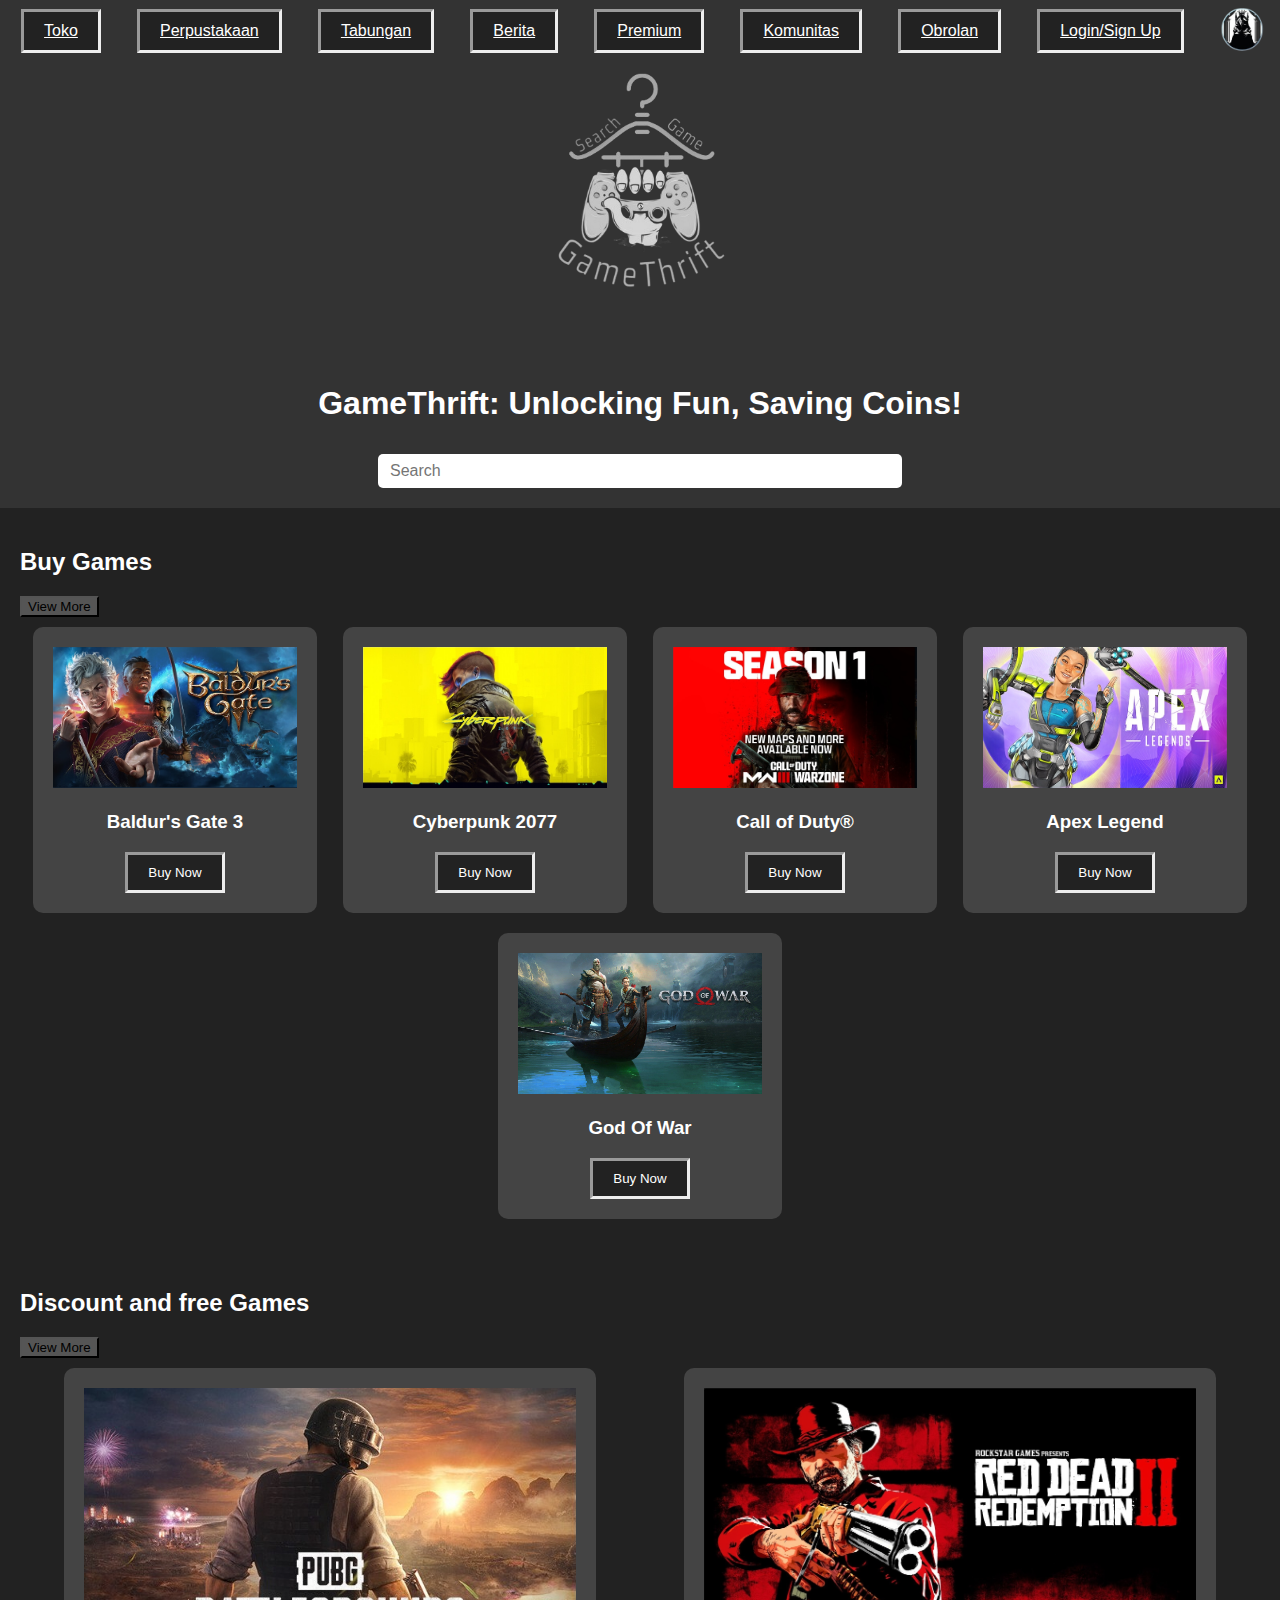
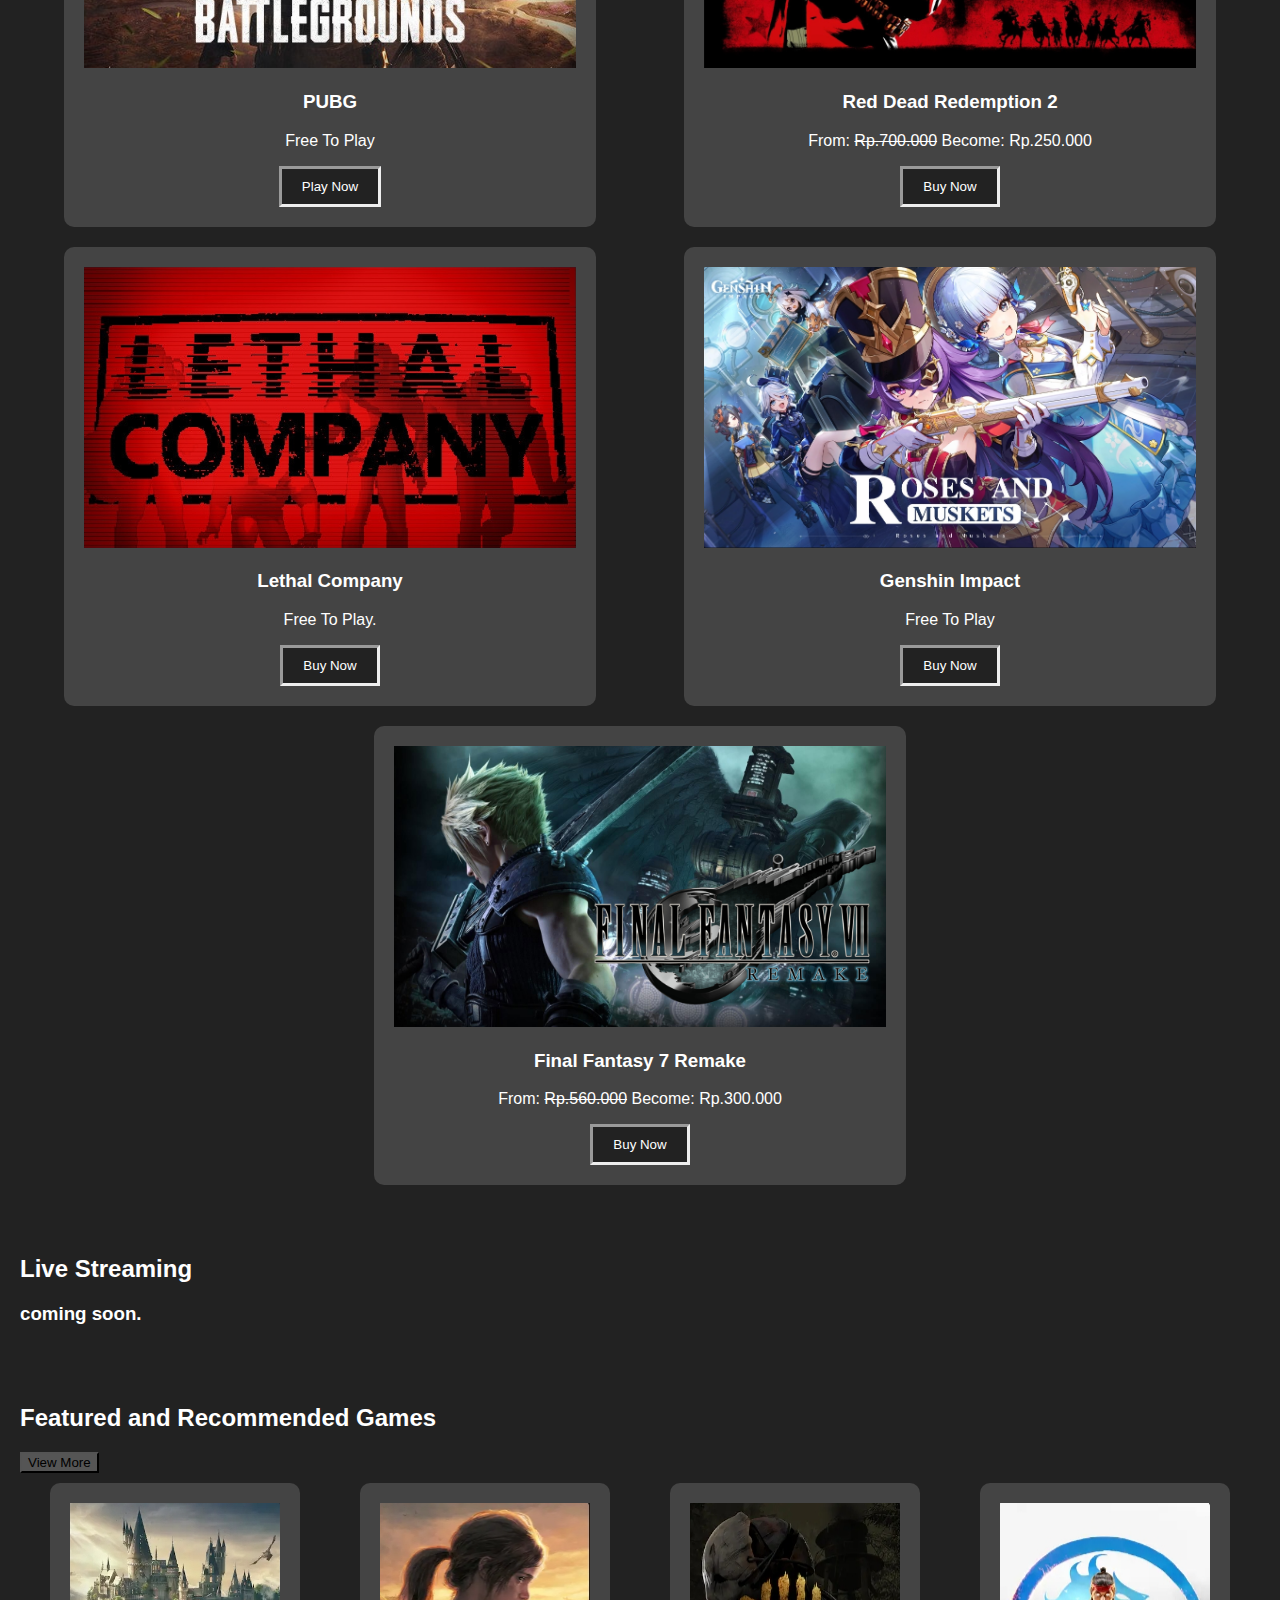
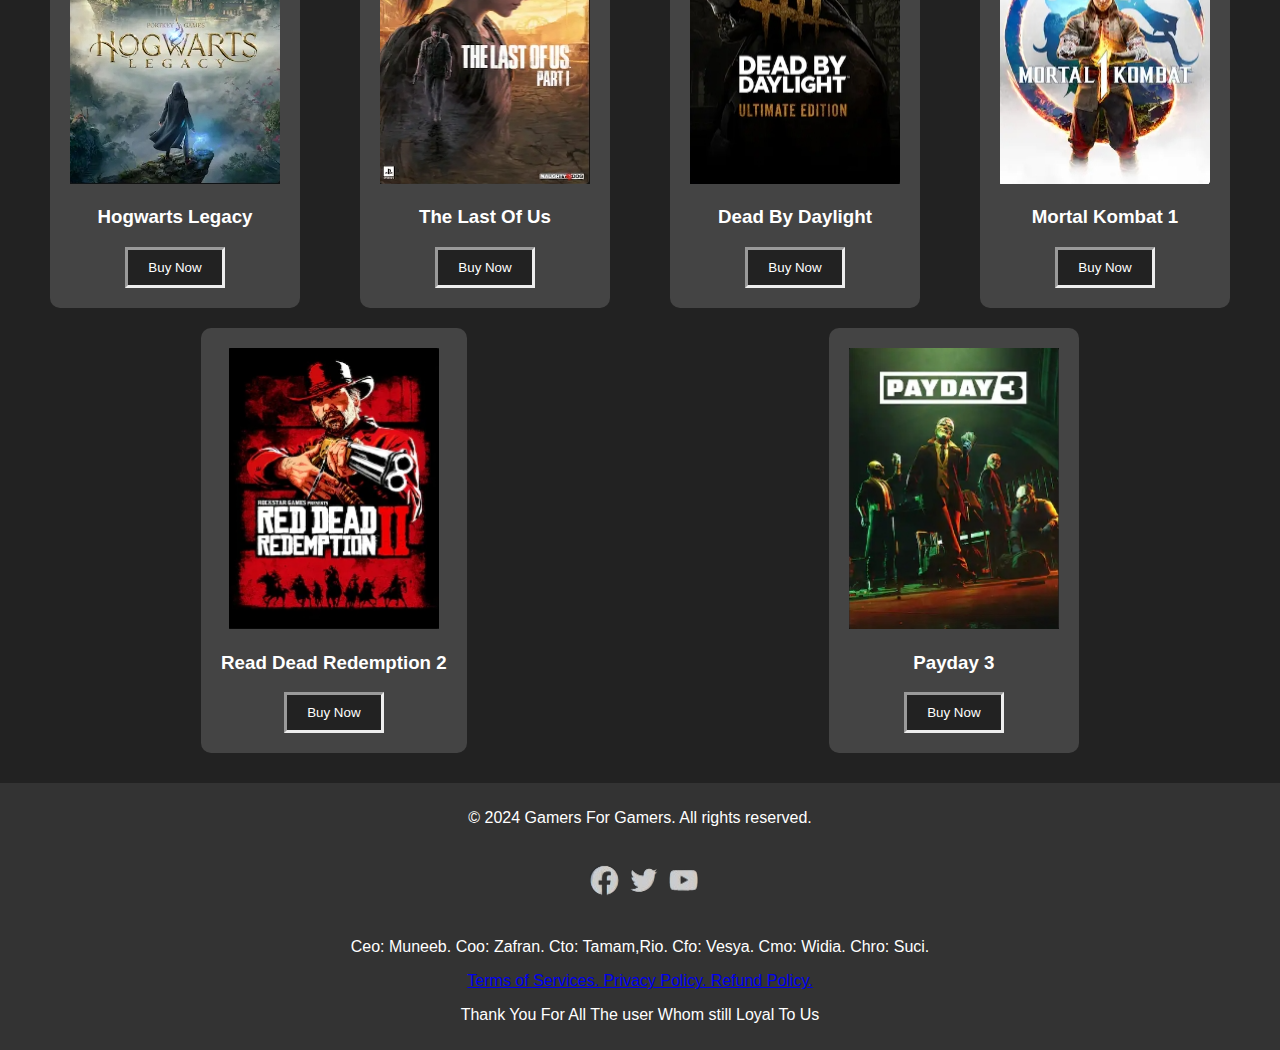
<file: Index.Html>
<!DOCTYPE html>
<html lang="en">
<head>
    <meta charset="UTF-8">
    <meta name="viewport" content="width=device-width, initial-scale=1.0">
    <title>GameThrift</title>
    <style>
        body {
            background-color: #222;
            color: #fff;
            font-family: Arial, sans-serif;
            margin: 0;
            padding: 0;
        }

        header {
            background-color: #333;
            padding: 10px;
            text-align: center;
            justify-content: space-between;
            align-items: center;
        }

        nav {
            background-color: #333;
            padding: 3px;
            text-align: center;
            width: 100%;
            position: fixed;
            top: 0;
            z-index: 1000;
            transition: top 0.3s; /* Add smooth transition effect */
            display: flex;
            justify-content: space-around;
            align-items: center;        
        }

        section {
            padding: 20px;
        }

        .menu-btn {
            background-color: #222;
            color: #fff;
            padding: 10px 20px;
            border: inset;
            cursor: pointer;
            transition: opacity 0.3s; /* Add smooth transition effect for opacity */

        }

        .game-section {
            display: flex;
            flex-wrap: wrap;
            justify-content: space-around;
        }

        .game-card {
            background-color: #444;
            border-radius: 10px;
            margin: 10px;
            padding: 20px;
            text-align: center;
            width: auto;
        }

        .search-bar {
            margin: 10px;
            padding: 12px;
            width: 500px; /* Adjust the width as needed */
            height: 10px; /* Adjust the height as needed */
            border: none;
            border-radius: 5px;
            font-size: 16px;
        }

        .see-all {
            background-color: #555;
            cursor: pointer;
        }

        .account-logo img {
            width: 45px; /* Set the desired width for your account logo */
            height: auto;
            cursor: pointer;
        }

        .buy-btn {
            background-color: #222;
            color: #fff;
            padding: 10px 20px;
            border: inset;
            cursor: pointer;
        }
        
        footer {
            background-color: #333;
            padding: 10px;
            text-align: center;
        }


    </style>
</head>
<body>
    <header>
        <img src="images/GameThrift_Logo-removebg-preview.png" alt="GameThrift Logo" style="width: 350px; height: 350px;">
        <h1>GameThrift: Unlocking Fun, Saving Coins!</h1>
        
        <input type="text" class="search-bar" placeholder="Search">
    </header>

    <nav>
        <a href="Index.Html" class="menu-btn">Toko</a>
        <a href="Perpustakaan.html" class="menu-btn">Perpustakaan</a>
        <a href="savings.html" class="menu-btn">Tabungan</a>
        <a href="news.html" class="menu-btn">Berita</a>
        <a href="premium.html" class="menu-btn">Premium</a>
        <a href="community.html" class="menu-btn">Komunitas</a>
        <a href="chat.html" class="menu-btn">Obrolan</a>
        <a href="login.html" class="menu-btn">Login/Sign Up</a>
        <div class="account-logo">
            <img src="images/4-removebg-preview-removebg-preview.png" alt="Account Logo">
        </div>
    </nav>

    <script>

window.onscroll = function() { scrollFunction(); };

function scrollFunction() {
    var navBar = document.querySelector("nav");
    var menuButtons = document.querySelectorAll(".menu-btn");

    if (document.body.scrollTop > 20 || document.documentElement.scrollTop > 20) {
        navBar.style.top = "-50px"; /* Adjust the value as needed */
        menuButtons.forEach(function(button) {
            button.style.opacity = "0";
        });
    } else {
        navBar.style.top = "0";
        menuButtons.forEach(function(button) {
            button.style.opacity = "1";
        });
    }
}

    </script>

    <section>
        <h2>Buy Games</h2>
        <button class="see-all">View More</button>
        <div class="game-section">
            <div class="game-card">
                <img src="images/screenshot20240105.png" alt="Game 1" style="width: 244.8px; height: 141.6px;">
                <h3>Baldur's Gate 3</h3>
                <p></p>
                <button class="buy-btn">Buy Now</button>
            </div>
            <div class="game-card">
                <img src="images/screenshot20240105 (4).png" alt="Game 1" style="width: 244.8px; height: 141.6px;">
                <h3>Cyberpunk 2077</h3>
                <p></p>
                <button class="buy-btn">Buy Now</button>
            </div>
            <div class="game-card">
                <img src="images/screenshot20240105 (3).png" alt="Game 1" style="width: 244.8px; height: 141.6px;">
                <h3>Call of Duty®</h3>
                <p></p>
                <button class="buy-btn">Buy Now</button>
            </div>
            <div class="game-card">
                <img src="images/screenshot202401067.png" alt="Game 1" style="width: 244.8px; height: 141.6px;">
                <h3>Apex Legend</h3>
                <p></p>
                <button class="buy-btn">Buy Now</button>
            </div>
            <div class="game-card">
                <img src="images/medcom-gow-6188ca3606310e48972bea32.jpg" alt="Game 1" style="width: 244.8px; height: 141.6px;">
                <h3>God Of War</h3>
                <p></p>
                <button class="buy-btn">Buy Now</button>
            <!-- Add more game cards as needed -->
        </div>
    </section>

    <section>
        <h2>Discount and free Games</h2>
        <button class="see-all">View More</button>
        <div class="game-section">
            <!-- Add discounted game cards with images and details here -->
            <div class="game-card">
                <img src="images/Screenshot 2023-12-08 195058.jpg" alt="Discounted Game 1" style="width: 492px; height: 280.8px;">
                <h3>PUBG</h3>
                <p>Free To Play</p>
                <button class="buy-btn">Play Now</button>
            </div>
            <div class="game-card">
                <img src="images/screenshot20240106.png" alt="Discounted Game 1" style="width: 492px; height: 280.8px;">
                <h3>Red Dead Redemption 2</h3>
                <p>From: <s>Rp.700.000</s> Become: Rp.250.000</p>
                <button class="buy-btn">Buy Now</button>
            </div>
            <div class="game-card">
                <img src="images/screenshot20240106 (1).png" alt="Discounted Game 1" style="width: 492px; height: 280.8px;">
                <h3>Lethal Company</h3>
                <p>Free To Play.</p>
                <button class="buy-btn">Buy Now</button>
            </div>
            <div class="game-card">
                <img src="images/screenshot202401061.png" alt="Discounted Game 1" style="width: 492px; height: 280.8px;">
                <h3>Genshin Impact</h3>
                <p>Free To Play</p>
                <button class="buy-btn">Buy Now</button>
            </div>
            <div class="game-card">
                <img src="images/FF7R-Thumb-1.jpg" alt="Discounted Game 1" style="width: 492px; height: 280.8px;">
                <h3>Final Fantasy 7 Remake</h3>
                <p>From: <s>Rp.560.000</s> Become: Rp.300.000</p>
                <button class="buy-btn">Buy Now</button>
            <!-- Add more discounted game cards as needed -->
        </div>
    </section>

    <section>
        <h2>Live Streaming</h2>
        <h3>coming soon.</h3>
        <!-- Add live streaming content here -->
    </section>

    <section>
        <h2>Featured and Recommended Games</h2>
        <button class="see-all">View More</button>
        <div class="game-section">
            <!-- Add featured game cards with images and details here -->
            <div class="game-card">
                <img src="images/screenshot202401069.png" alt="Featured Game 1" style="width: 210px; height: 281px;">
                <h3>Hogwarts Legacy</h3>
                <button class="buy-btn">Buy Now</button>
            </div>
            <div class="game-card">
                <img src="images/tlos.png" alt="Featured Game 1" style="width: 210px; height: 281px;">
                <h3>The Last Of Us</h3>
                <button class="buy-btn">Buy Now</button>
            </div>
            <div class="game-card">
                <img src="images/dbd.png" alt="Featured Game 1" style="width: 210px; height: 281px;">
                <h3>Dead By Daylight</h3>
                <button class="buy-btn">Buy Now</button>
            </div>
            <div class="game-card">
                <img src="images/mk 11.png" alt="Featured Game 1" style="width: 210px; height: 281px;">
                <h3>Mortal Kombat 1</h3>
                <button class="buy-btn">Buy Now</button>
            </div>
            <div class="game-card">
                <img src="images/rdr 2.png" alt="Featured Game 1" style="width: 210px; height: 281px;">
                <h3>Read Dead Redemption 2</h3>
                <button class="buy-btn">Buy Now</button>
            </div>
            <div class="game-card">
                <img src="images/pydy 3.png" alt="Featured Game 1" style="width: 210px; height: 281px;">
                <h3>Payday 3</h3>
                <button class="buy-btn">Buy Now</button>
            <!-- Add more featured game cards as needed -->
        </div>
    </section>

    <footer>
        <p>&copy; 2024 Gamers For Gamers. All rights reserved.</p>
        <img src="images/screenshot20240106-removebg-preview.png" style="width: 165px; height: 75px;">
        <p>Ceo: Muneeb.   Coo: Zafran.  Cto: Tamam,Rio.  Cfo: Vesya.  Cmo: Widia.  Chro: Suci.</p>
        <a href="Terms of Services.">Terms of Services.<a href="Terms of Services."> Privacy Policy.<a href="Terms of Services."> Refund Policy.</a>
        <p>Thank You For All The user Whom still Loyal To Us</p>
    </footer>

</body>
</html>
</file>
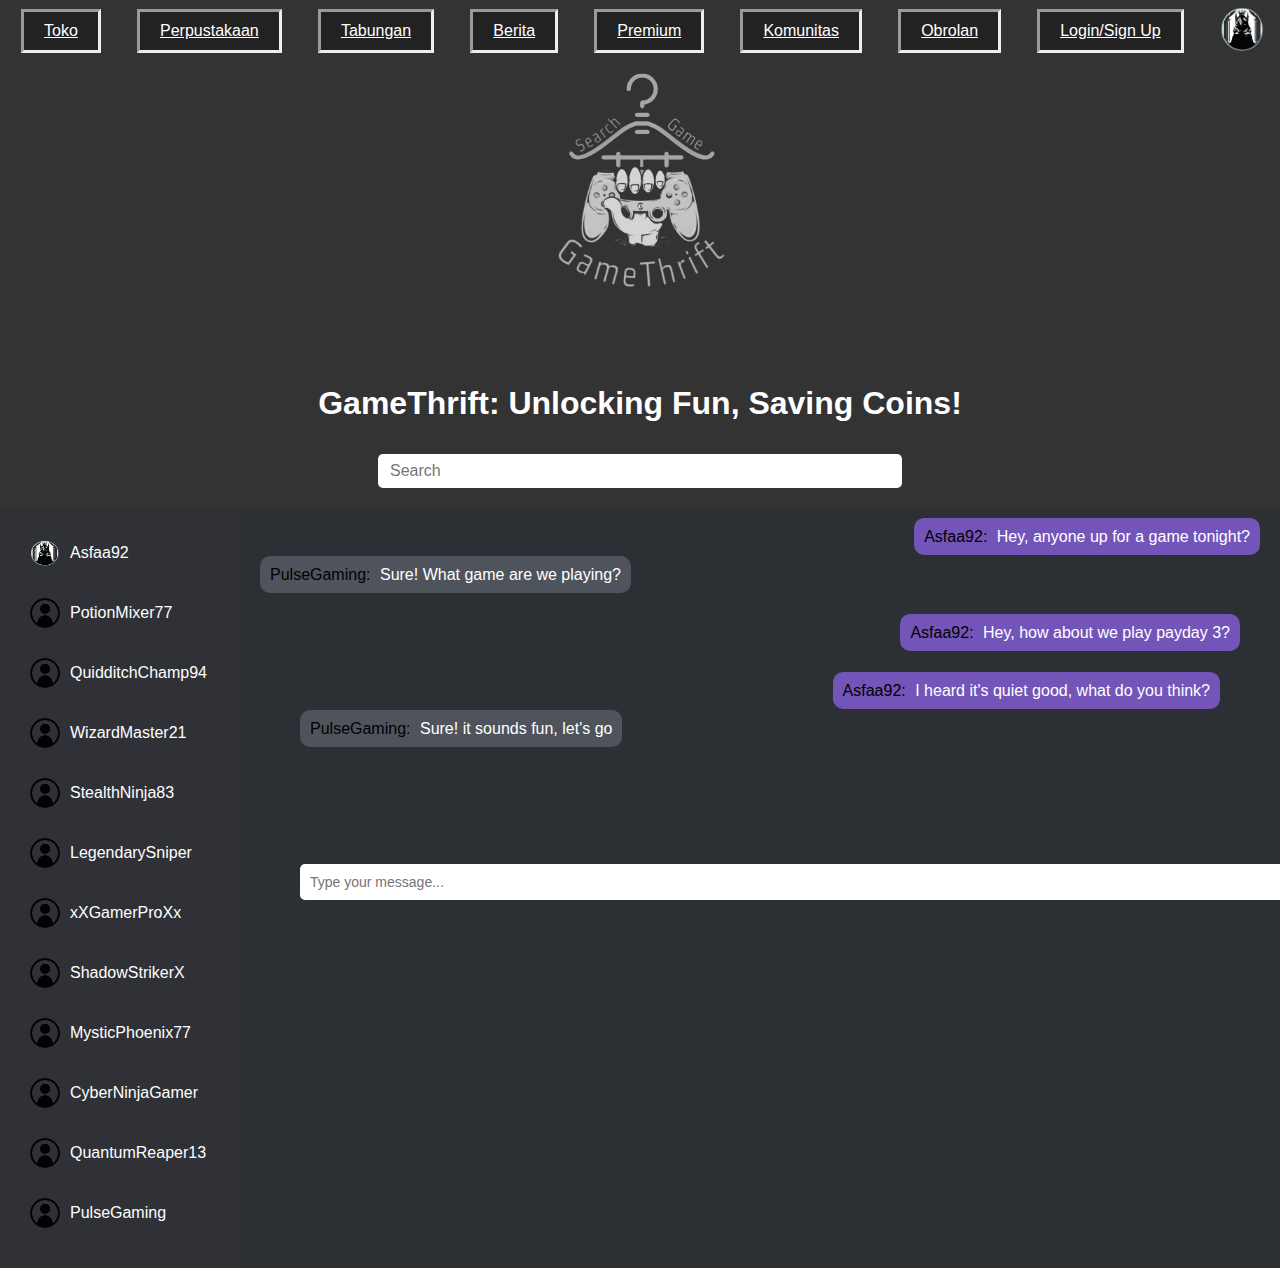
<file: chat.html>
<!DOCTYPE html>
<html lang="en">
<head>
    <meta charset="UTF-8">
    <meta name="viewport" content="width=device-width, initial-scale=1.0">
    <title>GameThrift</title>
    <style>
        body {
            background-color: #222;
            color: #fff;
            font-family: Arial, sans-serif;
            margin: 0;
            padding: 0;
            display: flex;
            flex-direction: column;
            height: 100vh;        }

        header {
            background-color: #333;
            padding: 10px;
            text-align: center;
            justify-content: space-between;
            align-items: center;
        }

        nav {
            background-color: #333;
            padding: 3px;
            text-align: center;
            width: 100%;
            position: fixed;
            top: 0;
            z-index: 1000;
            transition: top 0.3s; 
            display: flex;
            justify-content: space-around;
            align-items: center;        
        }

        section {
            flex: 1;
            display: flex;
            align-items: stretch;
        }

        .user-list {
            width: 200px;
            background-color: #2f3136;
            padding: 20px;
            overflow-y: auto;
        }

        .chat-content {
            flex: 1;
            background-color: #2c2f33;
            padding: 20px;
            overflow-y: auto;
            display: flex;
            flex-direction: column;
        }
        .user {
            display: flex;
            align-items: center;
            margin-bottom: 10px;
            cursor: pointer;
            padding: 10px;
            border-radius: 5px;
            transition: background-color 0.3s;
        }

        .user:hover {
            background-color: #40444b;
        }

        .user-logo {
            width: 30px;
            height: 30px;
            border-radius: 50%;
            margin-right: 10px;
        }

        .chat {
            margin-bottom: 20px;
        }

        .user-name {
            color: #fffefe;
            margin-right: 5px;
        }

        .message {
            display: inline
        }   
        .my-chat {
            align-self: flex-end;
        }

        .bubble {
            padding: 10px;
            border-radius: 10px;
            max-width: 70%;
            word-wrap: break-word;
        }

        .bubble-my {
            background-color: #7355b9;
        }

        .bubble-others {
            background-color: #4f545c;
        }

        .user-name-chat {
            color: #000000;
            margin-right: 5px;
        }        footer {
            background-color: #333;
            padding: 10px;
            text-align: center;
        }

        .chat-input {
            position: fixed;
            bottom: 0;
            width: 80%;
            display: flex;
            background-color: #2c2f33;
        }

        .message-input {
            flex: 1;
            padding: 10px;
            border: none;
            border-radius: 5px 0 0 5px;
            font-size: 14px;
        }

        .send-button {
            padding: 10px;
            background-color: #7289da;
            color: #fff;
            border: none;
            border-radius: 0 5px 5px 0;
            cursor: pointer;
            font-size: 14px;
        }
        footer {
            background-color: #333;
            padding: 10px;
            text-align: center;
        }

        .menu-btn {
            background-color: #222;
            color: #fff;
            padding: 10px 20px;
            border: inset;
            cursor: pointer;
            transition: opacity 0.3s; 
        }

        .game-section {
            display: flex;
            flex-wrap: wrap;
            justify-content: space-around;
        }

        .game-card {
            background-color: #444;
            border-radius: 10px;
            margin: 10px;
            padding: 20px;
            text-align: center;
            width: auto;
        }

        .search-bar {
            margin: 10px;
            padding: 12px;
            width: 500px; /* Adjust the width as needed */
            height: 10px; /* Adjust the height as needed */
            border: none;
            border-radius: 5px;
            font-size: 16px;
        }

        .see-all {
            background-color: #555;
            cursor: pointer;
        }

        .account-logo img {
            width: 45px; /* Set the desired width for your account logo */
            height: auto;
            cursor: pointer;
        }

        .buy-btn {
            background-color: #222;
            color: #fff;
            padding: 10px 20px;
            border: inset;
            cursor: pointer;
        }

    </style>
</head>
<body>
    <header>
        <img src="images/GameThrift_Logo-removebg-preview.png" alt="GameThrift Logo" style="width: 350px; height: 350px;">
        <h1>GameThrift: Unlocking Fun, Saving Coins!</h1>
        
        <input type="text" class="search-bar" placeholder="Search">
    </header>

    <nav>
        <a href="Index.Html" class="menu-btn">Toko</a>
        <a href="Perpustakaan.html" class="menu-btn">Perpustakaan</a>
        <a href="savings.html" class="menu-btn">Tabungan</a>
        <a href="news.html" class="menu-btn">Berita</a>
        <a href="premium.html" class="menu-btn">Premium</a>
        <a href="community.html" class="menu-btn">Komunitas</a>
        <a href="chat.html" class="menu-btn">Obrolan</a>
        <a href="login.html" class="menu-btn">Login/Sign Up</a>
        <div class="account-logo">
            <img src="images/4-removebg-preview-removebg-preview.png" alt="Account Logo">
        </div>
    </nav>
    <script>

        window.onscroll = function() { scrollFunction(); };
        
        function scrollFunction() {
            var navBar = document.querySelector("nav");
            var menuButtons = document.querySelectorAll(".menu-btn");
        
            if (document.body.scrollTop > 20 || document.documentElement.scrollTop > 20) {
                navBar.style.top = "-50px"; /* Adjust the value as needed */
                menuButtons.forEach(function(button) {
                    button.style.opacity = "0";
                });
            } else {
                navBar.style.top = "0";
                menuButtons.forEach(function(button) {
                    button.style.opacity = "1";
                });
            }
        }
        
            </script>
        
            <section>
        <div class="user-list">
            <div class="user">
                <img src="images/4-removebg-preview-removebg-preview.png" alt="User 1" class="user-logo">
                <span class="user-name">Asfaa92</span>
            </div>
            <div class="user">
                <img src="images/image-removebg-preview (2).png" alt="User 2" class="user-logo">
                <span class="user-name">PotionMixer77</span>
            </div>
            <div class="user">
                <img src="images/image-removebg-preview (2).png" alt="User 2" class="user-logo">
                <span class="user-name">QuidditchChamp94</span>
            </div>
            <div class="user">
                <img src="images/image-removebg-preview (2).png" alt="User 2" class="user-logo">
                <span class="user-name">WizardMaster21</span>
            </div>
            <div class="user">
                <img src="images/image-removebg-preview (2).png" alt="User 2" class="user-logo">
                <span class="user-name">StealthNinja83</span>
            </div>
            <div class="user">
                <img src="images/image-removebg-preview (2).png" alt="User 2" class="user-logo">
                <span class="user-name">LegendarySniper</span>
            </div>
            <div class="user">
                <img src="images/image-removebg-preview (2).png" alt="User 2" class="user-logo">
                <span class="user-name">xXGamerProXx</span>
            </div>
            <div class="user">
                <img src="images/image-removebg-preview (2).png" alt="User 2" class="user-logo">
                <span class="user-name">ShadowStrikerX</span>
            </div>
            <div class="user">
                <img src="images/image-removebg-preview (2).png" alt="User 2" class="user-logo">
                <span class="user-name">MysticPhoenix77</span>
            </div>
            <div class="user">
                <img src="images/image-removebg-preview (2).png" alt="User 2" class="user-logo">
                <span class="user-name">CyberNinjaGamer</span>
            </div>
            <div class="user">
                <img src="images/image-removebg-preview (2).png" alt="User 2" class="user-logo">
                <span class="user-name">QuantumReaper13</span>
            </div>
            <div class="user">
                <img src="images/image-removebg-preview (2).png" alt="User 2" class="user-logo">
                <span class="user-name">PulseGaming</span>
            </div>
        </div>

            <div class="chat-content">
                <div class="chat my-chat">
                    <span class="bubble bubble-my">
                        <span class="user-name-chat">Asfaa92:</span>
                        <span class="message">Hey, anyone up for a game tonight?</span>
                    </span>
                </div>
    
                <div class="chat">
                    <span class="bubble bubble-others">
                        <span class="user-name-chat">PulseGaming:</span>
                        <span class="message">Sure! What game are we playing?</span>
                    </span>
                </div>

            <div class="chat-content">
                <div class="chat my-chat">
                    <span class="bubble bubble-my">
                        <span class="user-name-chat">Asfaa92:</span>
                        <span class="message">Hey, how about we play payday 3?</span>
                    </span>
                </div>

            <div class="chat-content">
                <div class="chat my-chat">
                    <span class="bubble bubble-my">
                            <span class="user-name-chat">Asfaa92:</span>
                            <span class="message">I heard it's quiet good, what do you think?</span>
                        </span>
                    </div>

                    <div class="chat">
                        <span class="bubble bubble-others">
                            <span class="user-name-chat">PulseGaming:</span>
                            <span class="message">Sure! it sounds fun, let's go</span>
                        </span>
                    </div>
            
                    <div class="chat-input">
                        <input type="text" class="message-input" placeholder="Type your message...">
                        <button class="send-button">🚀</button>
                    </div>
        </div>
    </section>
</file>
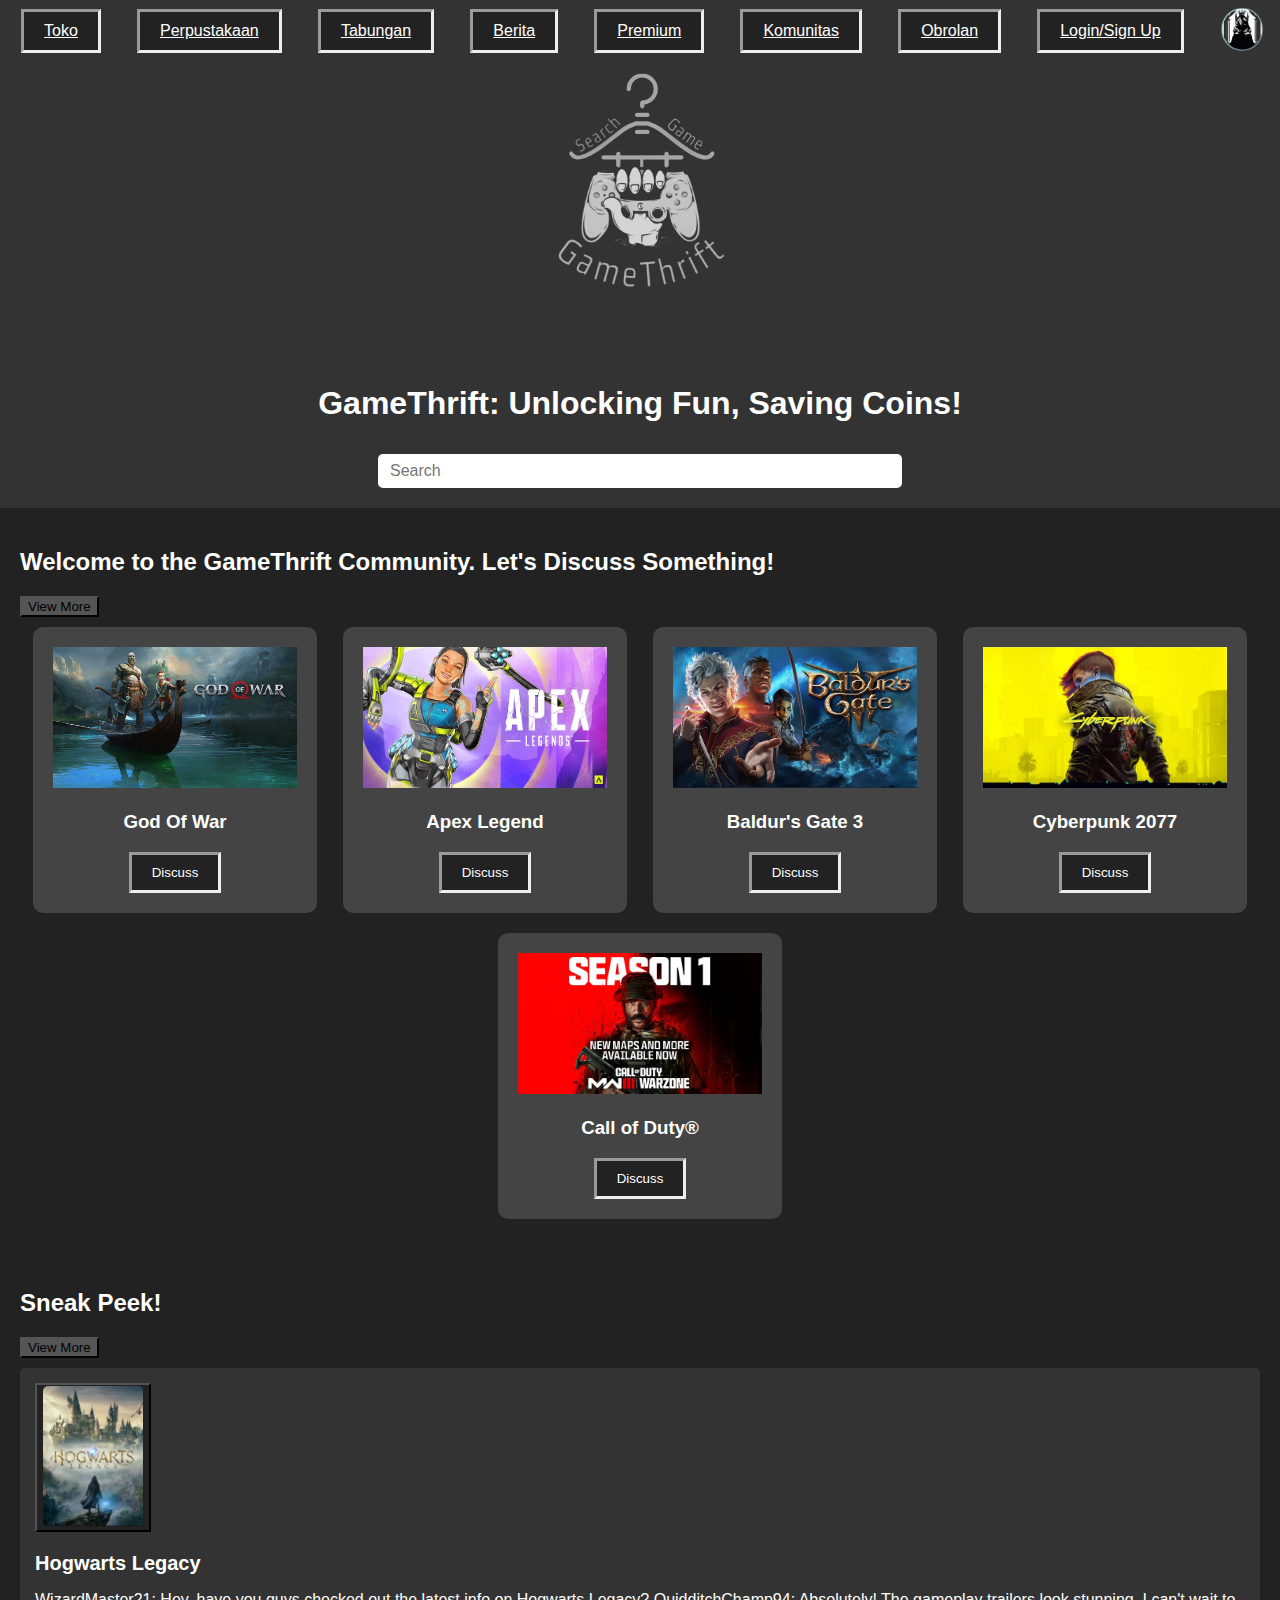
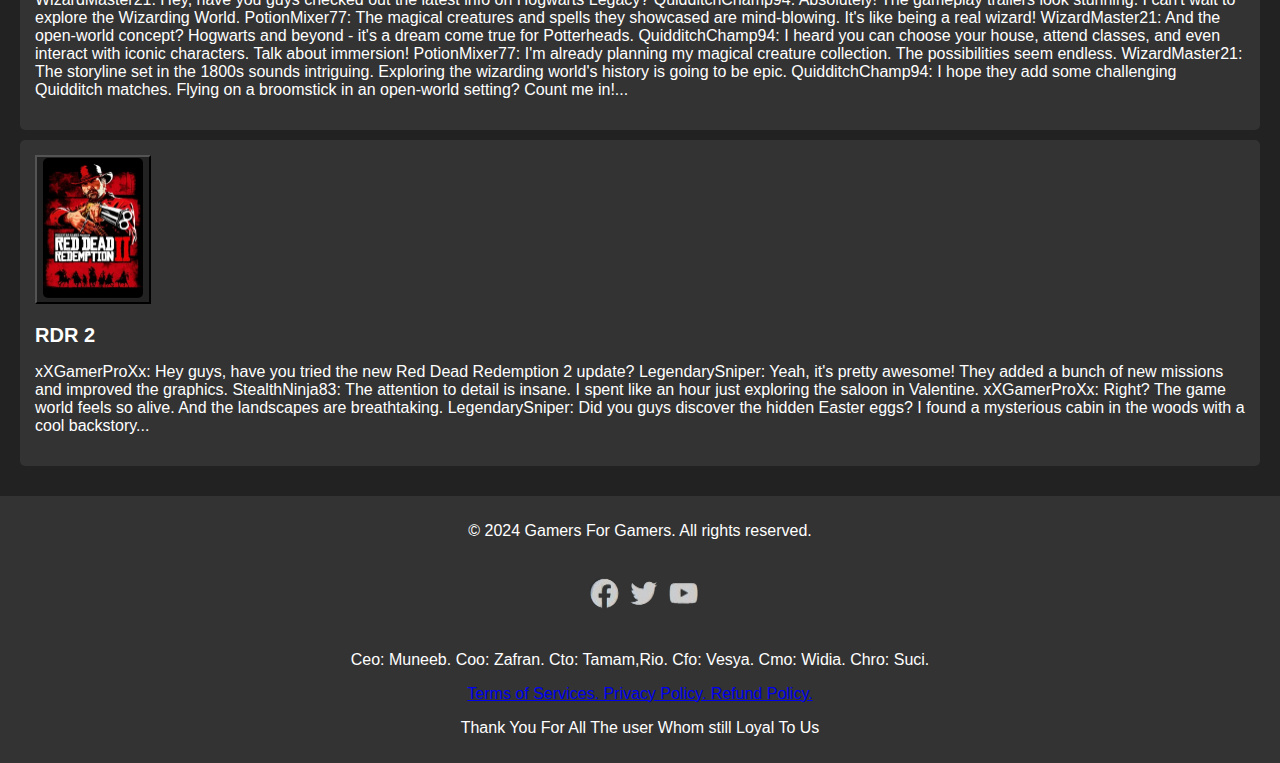
<file: community.html>
<!DOCTYPE html>
<html lang="en">
<head>
    <meta charset="UTF-8">
    <meta name="viewport" content="width=device-width, initial-scale=1.0">
    <title>GameThrift</title>
    <style>
        body {
            background-color: #222;
            color: #fff;
            font-family: Arial, sans-serif;
            margin: 0;
            padding: 0;
        }

        header {
            background-color: #333;
            padding: 10px;
            text-align: center;
            justify-content: space-between;
            align-items: center;
        }

        nav {
            background-color: #333;
            padding: 3px;
            text-align: center;
            width: 100%;
            position: fixed;
            top: 0;
            z-index: 1000;
            transition: top 0.3s; /* Add smooth transition effect */
            display: flex;
            justify-content: space-around;
            align-items: center;        
        }

        section {
            padding: 20px;
        }

        footer {
            background-color: #333;
            padding: 10px;
            text-align: center;
        }

        .menu-btn {
            background-color: #222;
            color: #fff;
            padding: 10px 20px;
            border: inset;
            cursor: pointer;
            transition: opacity 0.3s; /* Add smooth transition effect for opacity */

        }

        .game-section {
            display: flex;
            flex-wrap: wrap;
            justify-content: space-around;
        }

        .game-card {
            background-color: #444;
            border-radius: 10px;
            margin: 10px;
            padding: 20px;
            text-align: center;
            width: auto;
        }

        .search-bar {
            margin: 10px;
            padding: 12px;
            width: 500px; /* Adjust the width as needed */
            height: 10px; /* Adjust the height as needed */
            border: none;
            border-radius: 5px;
            font-size: 16px;
        }

        .see-all {
            background-color: #555555;
            cursor: pointer;
        }
        .discuss-img {
            background-color: #222;
            cursor: pointer;
        }

        .account-logo img {
            width: 45px; /* Set the desired width for your account logo */
            height: auto;
            cursor: pointer;

        }

        .community-post {
            background-color: #333;
            padding: 15px;
            margin: 10px 0;
            border-radius: 5px;
        }

        .post-title {
            font-size: 20px;
            margin-bottom: 10px;
        }

        .post-content {
            font-size: 16px;
            cursor: pointer;

        }

        .post-image {
            width: 100px;
            height: 140px;
            border-radius: 5px;
            object-fit: cover;
        }

        .buy-btn {
            background-color: #222;
            color: #fff;
            padding: 10px 20px;
            border: inset;
            cursor: pointer;
        }


    </style>
</head>
<body>
    <header>
            <img src="images/GameThrift_Logo-removebg-preview.png" alt="GameThrift Logo" style="width: 350px; height: 350px;">
        <h1>GameThrift: Unlocking Fun, Saving Coins!</h1>
        
        <input type="text" class="search-bar" placeholder="Search">
    </header>
    
    <section>
        <h2>Welcome to the GameThrift Community. Let's Discuss Something!</h2>
        <button class="see-all">View More</button>
        <div class="game-section">
            <div class="game-card">
                <img src="images/medcom-gow-6188ca3606310e48972bea32.jpg" alt="Game 1" style="width: 244.8px; height: 141.6px;">
                <h3>God Of War</h3>
                <p></p>
                <button class="buy-btn">Discuss</button>
            </div>
            <div class="game-card">
                <img src="images/screenshot202401067.png" alt="Game 1" style="width: 244.8px; height: 141.6px;">
                <h3>Apex Legend</h3>
                <p></p>
                <button class="buy-btn">Discuss</button>
            </div>
            <div class="game-card">
                <img src="images/screenshot20240105.png" alt="Game 1" style="width: 244.8px; height: 141.6px;">
                <h3>Baldur's Gate 3</h3>
                <p></p>
                <button class="buy-btn">Discuss</button>
            </div>
            <div class="game-card">
                <img src="images/screenshot20240105 (4).png" alt="Game 1" style="width: 244.8px; height: 141.6px;">
                <h3>Cyberpunk 2077</h3>
                <p></p>
                <button class="buy-btn">Discuss</button>
            </div>
            <div class="game-card">
                <img src="images/screenshot20240105 (3).png" alt="Game 1" style="width: 244.8px; height: 141.6px;">
                <h3>Call of Duty®</h3>
                <p></p>
                <button class="buy-btn">Discuss</button>
            <!-- Add more game cards as needed -->
        </div>
    </section>
    <nav>
        <a href="Index.Html" class="menu-btn">Toko</a>
        <a href="Perpustakaan.html" class="menu-btn">Perpustakaan</a>
        <a href="savings.html" class="menu-btn">Tabungan</a>
        <a href="news.html" class="menu-btn">Berita</a>
        <a href="premium.html" class="menu-btn">Premium</a>
        <a href="community.html" class="menu-btn">Komunitas</a>
        <a href="chat.html" class="menu-btn">Obrolan</a>
        <a href="login.html" class="menu-btn">Login/Sign Up</a>
        <div class="account-logo">
            <img src="images/4-removebg-preview-removebg-preview.png" alt="Account Logo">
        </div>
    </nav>

    <script>

window.onscroll = function() { scrollFunction(); };

function scrollFunction() {
    var navBar = document.querySelector("nav");
    var menuButtons = document.querySelectorAll(".menu-btn");

    if (document.body.scrollTop > 20 || document.documentElement.scrollTop > 20) {
        navBar.style.top = "-50px"; /* Adjust the value as needed */
        menuButtons.forEach(function(button) {
            button.style.opacity = "0";
        });
    } else {
        navBar.style.top = "0";
        menuButtons.forEach(function(button) {
            button.style.opacity = "1";
        });
    }
}

    </script>

<section>
        <h2>Sneak Peek!</h2>
        <button class="see-all">View More</button>
        <div class="community-post">
            <div>
                <button class="discuss-img"><img src="images/screenshot202401069.png" alt="Discussion Image" class="post-image"></button>
            </div>
            <div class="post-content">
                <h3 class="post-title">Hogwarts Legacy</h3>
                <p>WizardMaster21: Hey, have you guys checked out the latest info on Hogwarts Legacy?

                    QuidditchChamp94: Absolutely! The gameplay trailers look stunning. I can't wait to explore the Wizarding World.
                    
                    PotionMixer77: The magical creatures and spells they showcased are mind-blowing. It's like being a real wizard!
                    
                    WizardMaster21: And the open-world concept? Hogwarts and beyond - it's a dream come true for Potterheads.
                    
                    QuidditchChamp94: I heard you can choose your house, attend classes, and even interact with iconic characters. Talk about immersion!
                    
                    PotionMixer77: I'm already planning my magical creature collection. The possibilities seem endless.
                    
                    WizardMaster21: The storyline set in the 1800s sounds intriguing. Exploring the wizarding world's history is going to be epic.
                    
                    QuidditchChamp94: I hope they add some challenging Quidditch matches. Flying on a broomstick in an open-world setting? Count me in!...</p>
            </div>
        </div>

        <div class="community-post">
            <div>
                <button class="discuss-img"><img src="images/rdr 2.png" alt="Discussion Image" class="post-image"></button>
            </div>
            <div class="post-content">
                <h3 class="post-title">RDR 2</h3>
                <p>xXGamerProXx: Hey guys, have you tried the new Red Dead Redemption 2 update?
                    LegendarySniper: Yeah, it's pretty awesome! They added a bunch of new missions and improved the graphics.
                    StealthNinja83: The attention to detail is insane. I spent like an hour just exploring the saloon in Valentine.
                    xXGamerProXx: Right? The game world feels so alive. And the landscapes are breathtaking.
                    LegendarySniper: Did you guys discover the hidden Easter eggs? I found a mysterious cabin in the woods with a cool backstory...
            </div>
        </div>

    </section>

<footer>
    <p>&copy; 2024 Gamers For Gamers. All rights reserved.</p>
    <img src="images/screenshot20240106-removebg-preview.png" style="width: 165px; height: 75px;">
    <p>Ceo: Muneeb.   Coo: Zafran.  Cto: Tamam,Rio.  Cfo: Vesya.  Cmo: Widia.  Chro: Suci.</p>
    <a href="Terms of Services.">Terms of Services.<a href="Terms of Services."> Privacy Policy.<a href="Terms of Services."> Refund Policy.</a>
    <p>Thank You For All The user Whom still Loyal To Us</p>
</footer>
</body>
</html>
</file>
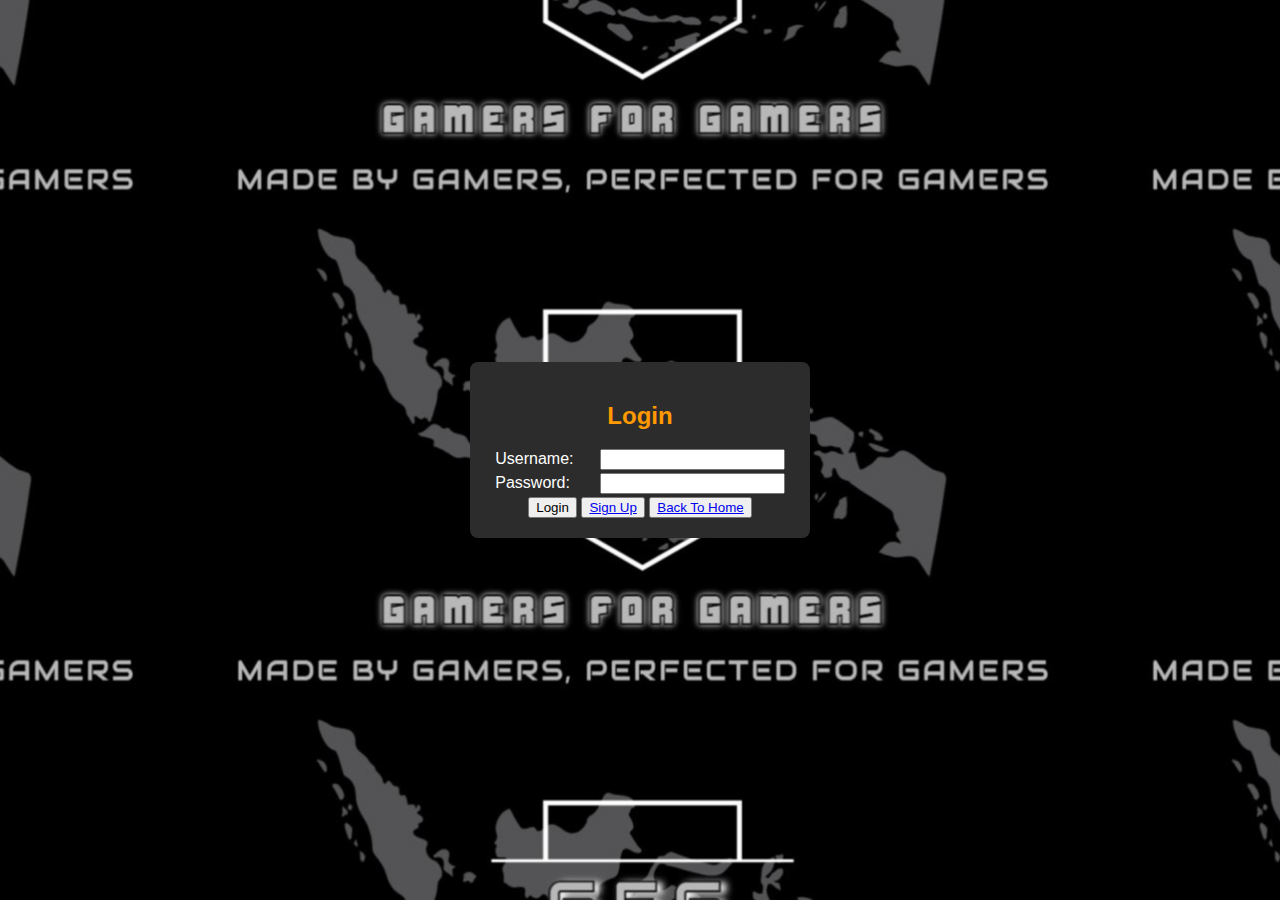
<file: login.html>
<!DOCTYPE html>
<html lang="en">
<head>
    <meta charset="UTF-8">
    <meta name="viewport" content="width=device-width, initial-scale=1.0">
    <title>Login - GameThrift</title>
    <link rel="stylesheet" href="styles.css">
    <style>
        /* Your additional styles for the login page here */
        body {
            background-image: url('images/GFG\ \(2\).jpg'); /* Replace with the path to your image */
            background-size: auto;
            background-position: center;
            color: #ffffff;
            font-family: Arial, sans-serif;
            margin: 0;
            padding: 0;
            display: flex;
            justify-content: center;
            align-items: center;
            height: 100vh;
        }

        section {
            text-align: center;
        }

        form {
            max-width: 300PX;
            margin: AUTO;
        }

        label {
            display: inline-block;
            width: 100px; /* Adjust the width as needed */
            text-align: left;
            margin-bottom: 5px;    
        }
        

        /* Your existing styles here */
    </style>
</head>
<body>
    <nav>
        <!-- ... your existing buttons ... -->
    </nav>

    <section>
        <h2>Login</h2>
        <!-- Your login form content here -->
        <form id="loginForm" onsubmit="return loginUser()">
            <label for="username">Username:</label>
            <input type="text" id="username" name="username" required>
            <label for="password">Password:</label>
            <input type="password" id="password" name="password" required>

            <button type="submit" class="menu-btn">Login</a></button>
            <button type="submit"><a href="signup.html" class="menu-btn">Sign Up</a></button>
            <button type="submit"><a href="Index.Html" class="menu-btn">Back To Home</a></button>    
        </form>
    </section>

    <script>
         function loginUser() {
            // Your login logic here
            var username = document.getElementById('username').value;
            var password = document.getElementById('password').value;

            // Example: Check if the login is successful
            if (username === 'asfaa' && password === 'tamam') {
                alert('Login successful!');
                window.location.href = 'index.html'; // Redirect to index.html
                return false; // Prevent the form from submitting
            } else {
                alert('Login failed. Please check your credentials.');
                return false; // Prevent the form from submitting
            }
        }
        // JavaScript functions for the login page
        // Add any additional scripts as needed
    </script>
</body>
</html>
</file>
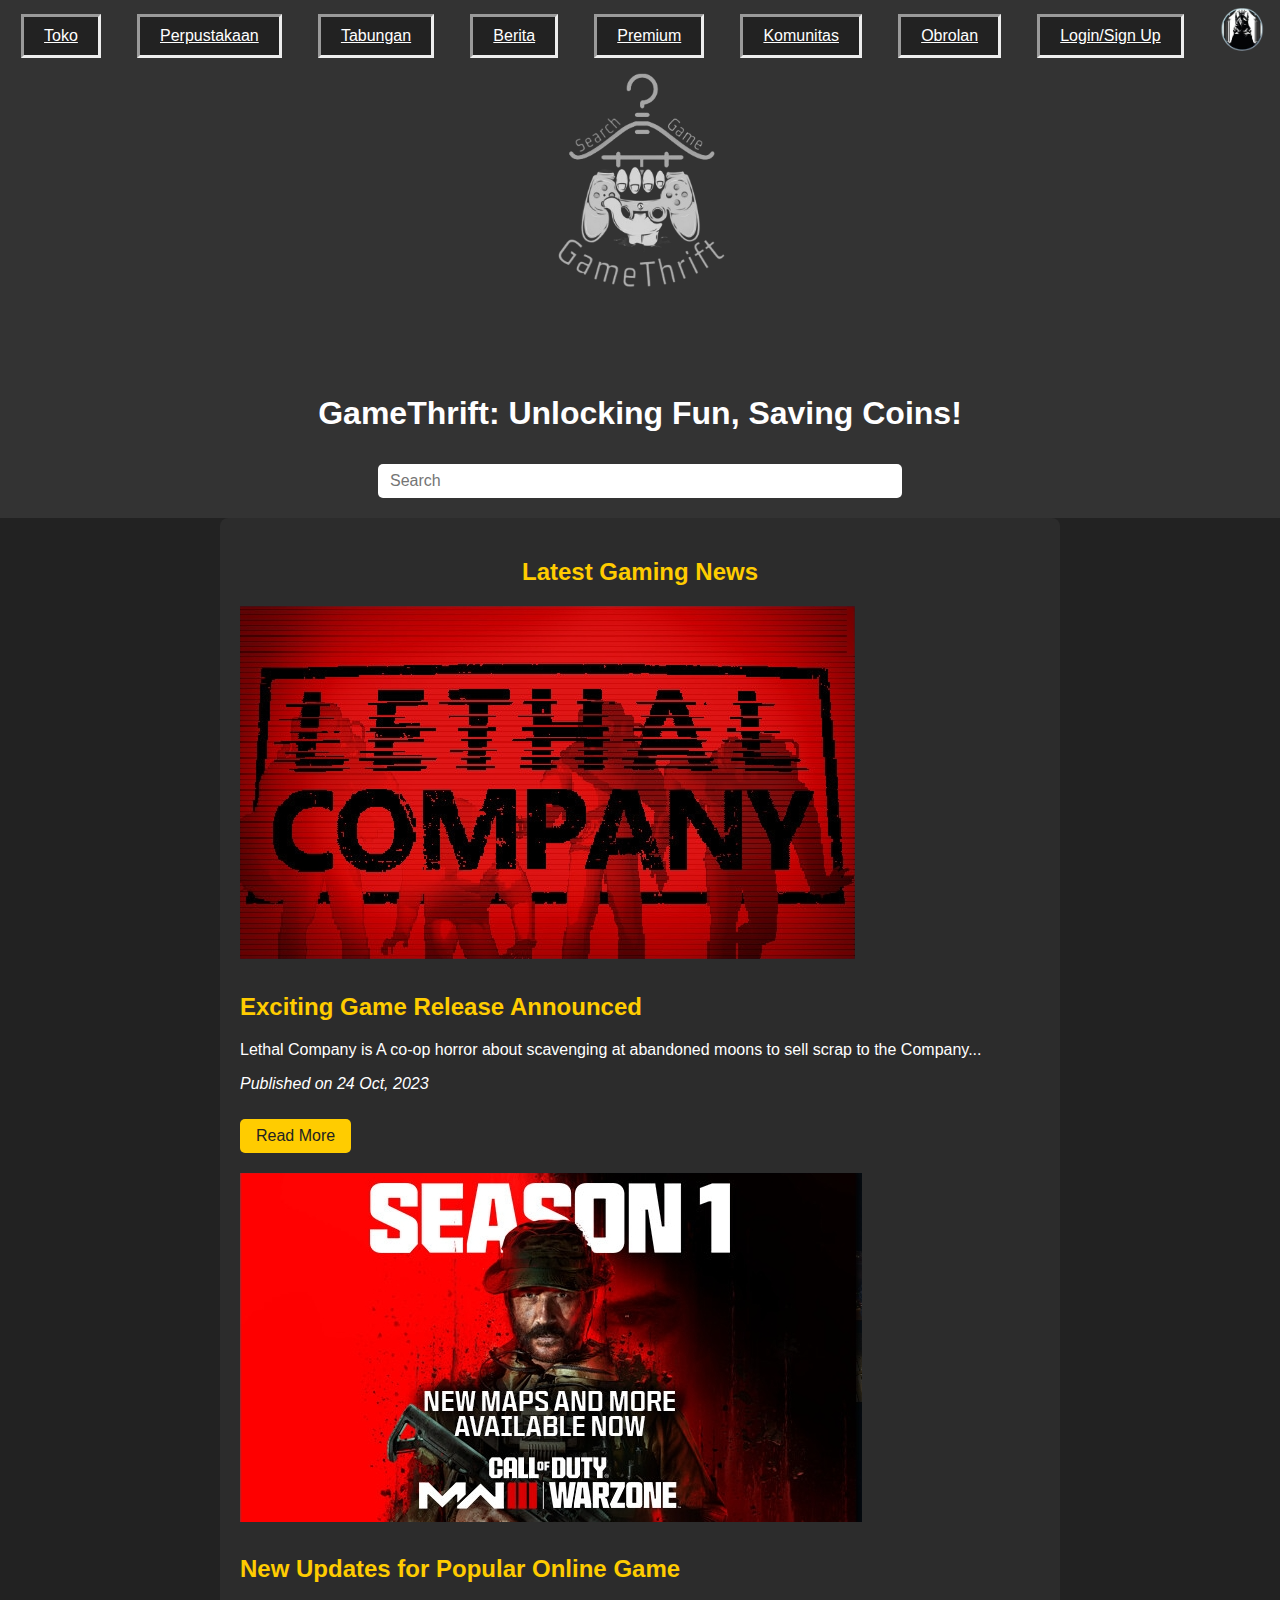
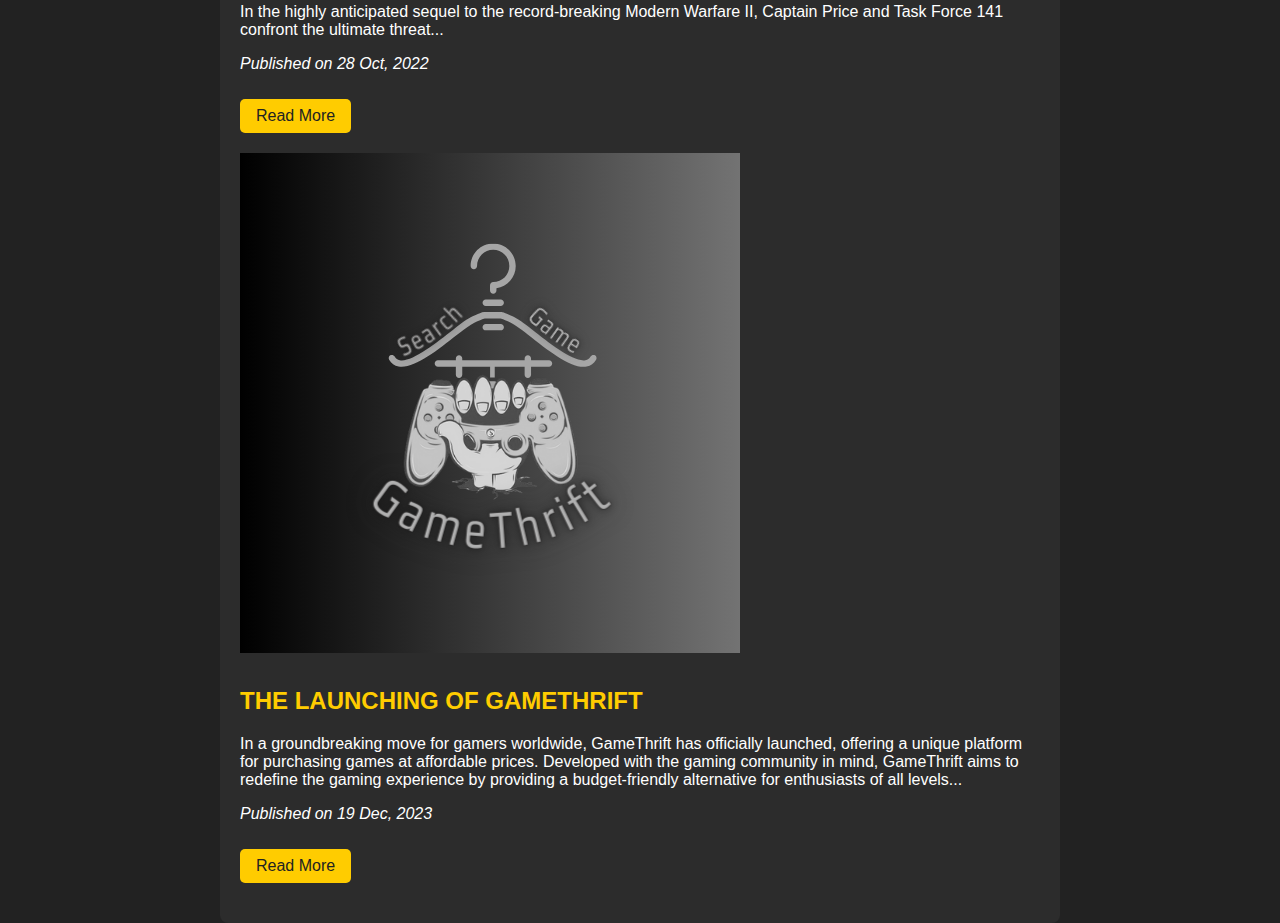
<file: news.html>
<!-- news.html -->
<!DOCTYPE html>
<html lang="en">
<head>
    <meta charset="UTF-8">
    <meta name="viewport" content="width=device-width, initial-scale=1.0">
    <title>GameThrift News</title>
    <link rel="stylesheet" href="styles.css">
    <style>
        body {
            background-color: #222;
            color: #fff;
            font-family: Arial, sans-serif;
            margin: 0;
            padding: 0;
        }

        header {
            background-color: #333;
            padding: 10px;
            text-align: center;
        }

        nav {
            background-color: #333;
            padding: 3px;
            text-align: center;
            width: 100%;
            position: fixed;
            top: 0;
            z-index: 1000;
            transition: top 0.3s; /* Add smooth transition effect */
            display: flex;
            justify-content: space-around;
            align-items: center;        
        }

        section {
            padding: 20px;
            text-align: center;
            max-width: 800px;
            margin: 0 auto;
        }

        footer {
            background-color: #333;
            padding: 10px;
            text-align: center;
        }

        .menu-btn {
            background-color: #222;
            color: #fff;
            padding: 10px 20px;
            border: inset;
            cursor: pointer;
            transition: opacity 0.3s; /* Add smooth transition effect for opacity */
        }

        .game-section {
            display: flex;
            flex-wrap: wrap;
            justify-content: space-around;
        }

        .game-card {
            background-color: #444;
            border-radius: 10px;
            margin: 10px;
            padding: 20px;
            text-align: center;
            width: auto;
        }

        .search-bar {
            margin: 10px;
            padding: 12px;
            width: 500px; /* Adjust the width as needed */
            height: 10px; /* Adjust the height as needed */
            border: none;
            border-radius: 5px;
            font-size: 16px;
        }

        .see-all {
            background-color: #555;
            cursor: pointer;
        }

        article {
            margin-bottom: 20px;
            text-align: left;
        }

        h2 {
            color: #ffcc00; /* Yellow color for headings */
        }

        img {
            max-width: 100%;
            height: auto;
            margin-bottom: 10px;
        }

        .read-more-btn {
            background-color: #ffcc00; /* Yellow color for the button */
            color: #222; /* Dark color for text */
            padding: 8px 16px;
            text-decoration: none;
            display: inline-block;
            margin-top: 10px;
            border-radius: 5px;
        }

        .account-logo img {
            width: 45px; /* Set the desired width for your account logo */
            height: auto;
            cursor: pointer;

        }


    </style>
</head>
<body>
    <header>
        <img src="images/GameThrift_Logo-removebg-preview.png" alt="GameThrift Logo" style="width: 350px; height: 350px;">
        <h1>GameThrift: Unlocking Fun, Saving Coins!</h1>
        
        <input type="text" class="search-bar" placeholder="Search">
    </header>

    <nav>
        <a href="Index.Html" class="menu-btn">Toko</a>
        <a href="Perpustakaan.html" class="menu-btn">Perpustakaan</a>
        <a href="savings.html" class="menu-btn">Tabungan</a>
        <a href="news.html" class="menu-btn">Berita</a>
        <a href="premium.html" class="menu-btn">Premium</a>
        <a href="community.html" class="menu-btn">Komunitas</a>
        <a href="chat.html" class="menu-btn">Obrolan</a>
        <a href="login.html" class="menu-btn">Login/Sign Up</a>
        <div class="account-logo">
            <img src="images/4-removebg-preview-removebg-preview.png" alt="Account Logo">
        </div>
    </nav>

    <script>

        window.onscroll = function() { scrollFunction(); };
        
        function scrollFunction() {
            var navBar = document.querySelector("nav");
            var menuButtons = document.querySelectorAll(".menu-btn");
        
            if (document.body.scrollTop > 20 || document.documentElement.scrollTop > 20) {
                navBar.style.top = "-50px"; /* Adjust the value as needed */
                menuButtons.forEach(function(button) {
                    button.style.opacity = "0";
                });
            } else {
                navBar.style.top = "0";
                menuButtons.forEach(function(button) {
                    button.style.opacity = "1";
                });
            }
        }
        
            </script>
        

    <section>
        <h2>Latest Gaming News</h2>

        <article>
            <img src="images/screenshot20240106 (1).png" alt="Game Release">
            <h2>Exciting Game Release Announced</h2>
            <p>Lethal Company is A co-op horror about scavenging at abandoned moons to sell scrap to the Company...</p>
            <p><em>Published on 24 Oct, 2023</em></p>
            <a href="news_detail.html" class="read-more-btn">Read More</a>
        </article>

        <article>
            <img src="images/screenshot20240105 (3).png" alt="Game Update">
            <h2>New Updates for Popular Online Game</h2>
            <p>In the highly anticipated sequel to the record-breaking Modern Warfare II, Captain Price and Task Force 141 confront the ultimate threat...</p>
            <p><em>Published on 28 Oct, 2022</em></p>
            <a href="news_detail.html" class="read-more-btn">Read More</a>
        </article>

        <article>
            <img src="images/GameThrift Logo.png" alt="Game Update">
            <h2>THE LAUNCHING OF GAMETHRIFT</h2>
            <p>In a groundbreaking move for gamers worldwide, GameThrift has officially launched, offering a unique platform for purchasing games at affordable prices. Developed with the gaming community in mind, GameThrift aims to redefine the gaming experience by providing a budget-friendly alternative for enthusiasts of all levels...</p>
            <p><em>Published on 19 Dec, 2023</em></p>
            <a href="news_detail.html" class="read-more-btn">Read More</a>
        </article>

        <!-- Add more articles as needed -->

    </section>

    <script>
        // JavaScript functions for the news page
        // Add any additional scripts as needed
    </script>
</body>
</html>
</file>
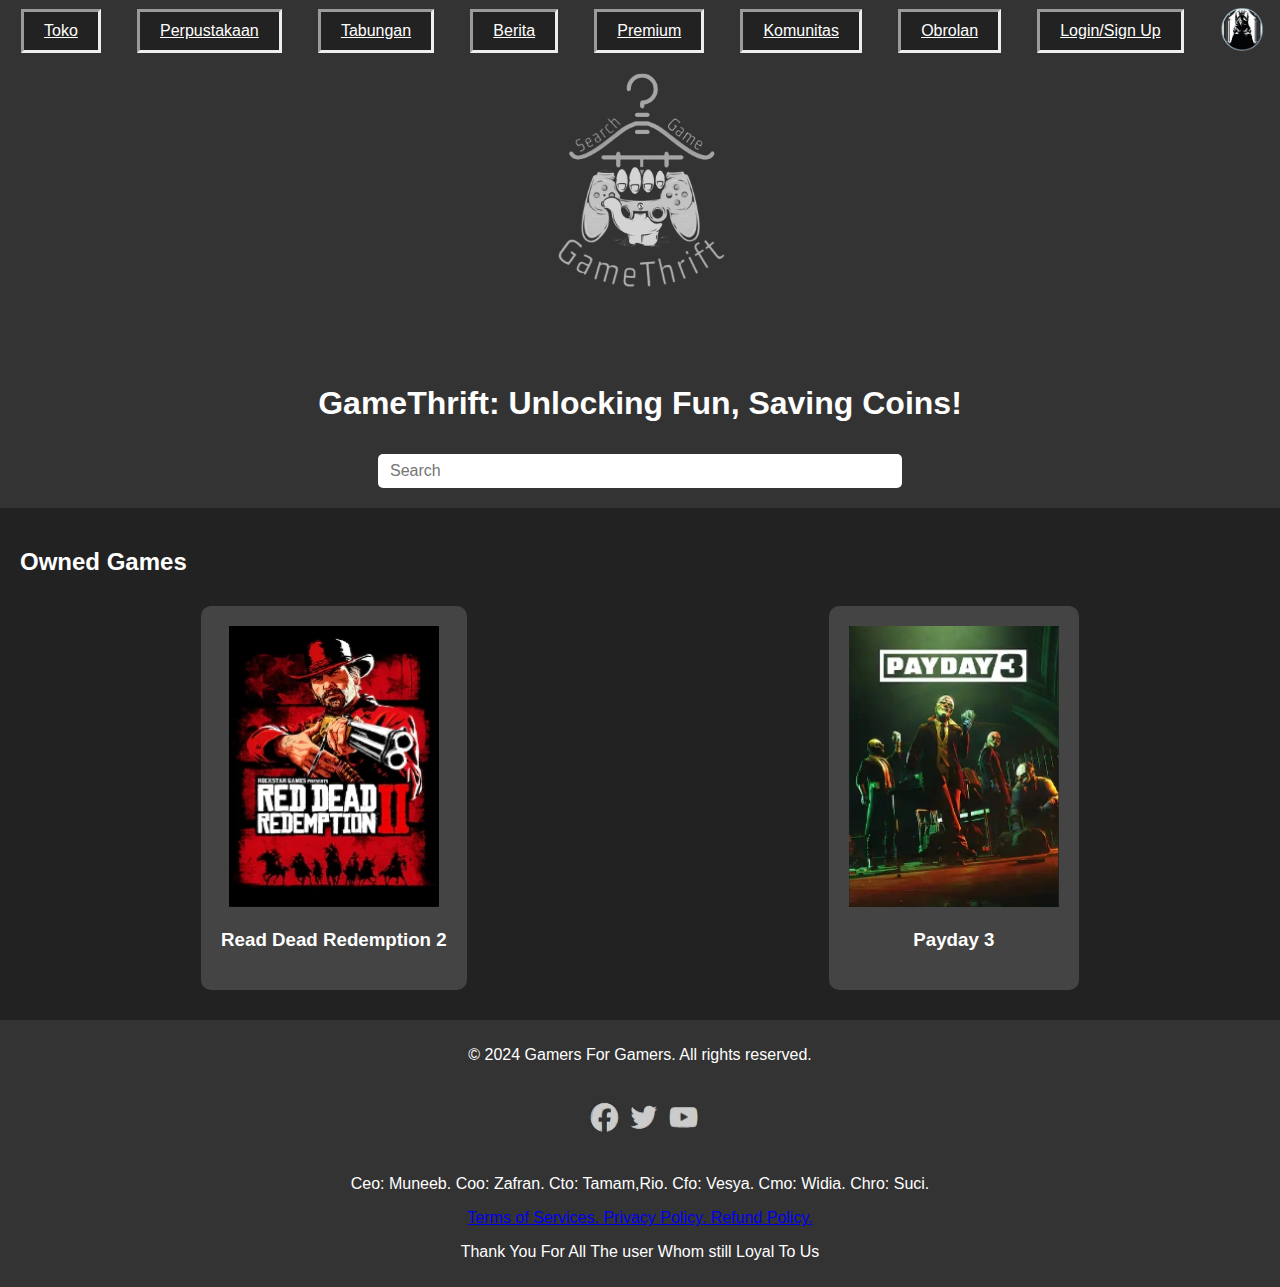
<file: Perpustakaan.html>
<!DOCTYPE html>
<html lang="en">
<head>
    <meta charset="UTF-8">
    <meta name="viewport" content="width=device-width, initial-scale=1.0">
    <title>GameThrift</title>
    <style>
        body {
            background-color: #222;
            color: #fff;
            font-family: Arial, sans-serif;
            margin: 0;
            padding: 0;
        }

        header {
            background-color: #333;
            padding: 10px;
            text-align: center;
        }

        nav {
            background-color: #333;
            padding: 3px;
            text-align: center;
            width: 100%;
            position: fixed;
            top: 0;
            z-index: 1000;
            transition: top 0.3s; /* Add smooth transition effect */
            display: flex;
            justify-content: space-around;
            align-items: center;        
        }

        section {
            padding: 20px;
        }

        footer {
            background-color: #333;
            padding: 10px;
            text-align: center;
        }

        .menu-btn {
            background-color: #222;
            color: #fff;
            padding: 10px 20px;
            border: inset;
            cursor: pointer;
            transition: opacity 0.3s; /* Add smooth transition effect for opacity */
        }

        .game-section {
            display: flex;
            flex-wrap: wrap;
            justify-content: space-around;
        }

        .game-card {
            background-color: #444;
            border-radius: 10px;
            margin: 10px;
            padding: 20px;
            text-align: center;
            width: auto;
        }

        .search-bar {
            margin: 10px;
            padding: 12px;
            width: 500px; /* Adjust the width as needed */
            height: 10px; /* Adjust the height as needed */
            border: none;
            border-radius: 5px;
            font-size: 16px;
        }

        .see-all {
            background-color: #555;
            cursor: pointer;
        }

        .account-logo img {
            width: 45px; /* Set the desired width for your account logo */
            height: auto;
            cursor: pointer;
        }


    </style>
</head>
<body>
    <header>
        <img src="images/GameThrift_Logo-removebg-preview.png" alt="GameThrift Logo" style="width: 350px; height: 350px;">
        <h1>GameThrift: Unlocking Fun, Saving Coins!</h1>
        
        <input type="text" class="search-bar" placeholder="Search">
    </header>

    <nav>
        <a href="Index.Html" class="menu-btn">Toko</a>
        <a href="Perpustakaan.html" class="menu-btn">Perpustakaan</a>
        <a href="savings.html" class="menu-btn">Tabungan</a>
        <a href="news.html" class="menu-btn">Berita</a>
        <a href="premium.html" class="menu-btn">Premium</a>
        <a href="community.html" class="menu-btn">Komunitas</a>
        <a href="chat.html" class="menu-btn">Obrolan</a>
        <a href="login.html" class="menu-btn">Login/Sign Up</a>
        <div class="account-logo">
            <img src="images/4-removebg-preview-removebg-preview.png" alt="Account Logo">
        </div>
    </nav>

    <script>

        window.onscroll = function() { scrollFunction(); };
        
        function scrollFunction() {
            var navBar = document.querySelector("nav");
            var menuButtons = document.querySelectorAll(".menu-btn");
        
            if (document.body.scrollTop > 20 || document.documentElement.scrollTop > 20) {
                navBar.style.top = "-50px"; /* Adjust the value as needed */
                menuButtons.forEach(function(button) {
                    button.style.opacity = "0";
                });
            } else {
                navBar.style.top = "0";
                menuButtons.forEach(function(button) {
                    button.style.opacity = "1";
                });
            }
        }
        
            </script>
        

    <section>
        <h2>Owned Games</h2>
        <div class="game-section">
            <div class="game-card">
                <img src="images/rdr 2.png" alt="Featured Game 1" style="width: 210px; height: 281px;">
                <h3>Read Dead Redemption 2</h3>
            </div>
            <div class="game-card">
                <img src="images/pydy 3.png" alt="Featured Game 1" style="width: 210px; height: 281px;">
                <h3>Payday 3</h3>
            </div>
        </section>
    
        <footer>
            <p>&copy; 2024 Gamers For Gamers. All rights reserved.</p>
            <img src="images/screenshot20240106-removebg-preview.png" style="width: 165px; height: 75px;">
            <p>Ceo: Muneeb.   Coo: Zafran.  Cto: Tamam,Rio.  Cfo: Vesya.  Cmo: Widia.  Chro: Suci.</p>
            <a href="Terms of Services.">Terms of Services.<a href="Terms of Services."> Privacy Policy.<a href="Terms of Services."> Refund Policy.</a>
            <p>Thank You For All The user Whom still Loyal To Us</p>
        </footer>
    
    </body>
    </html>
</file>
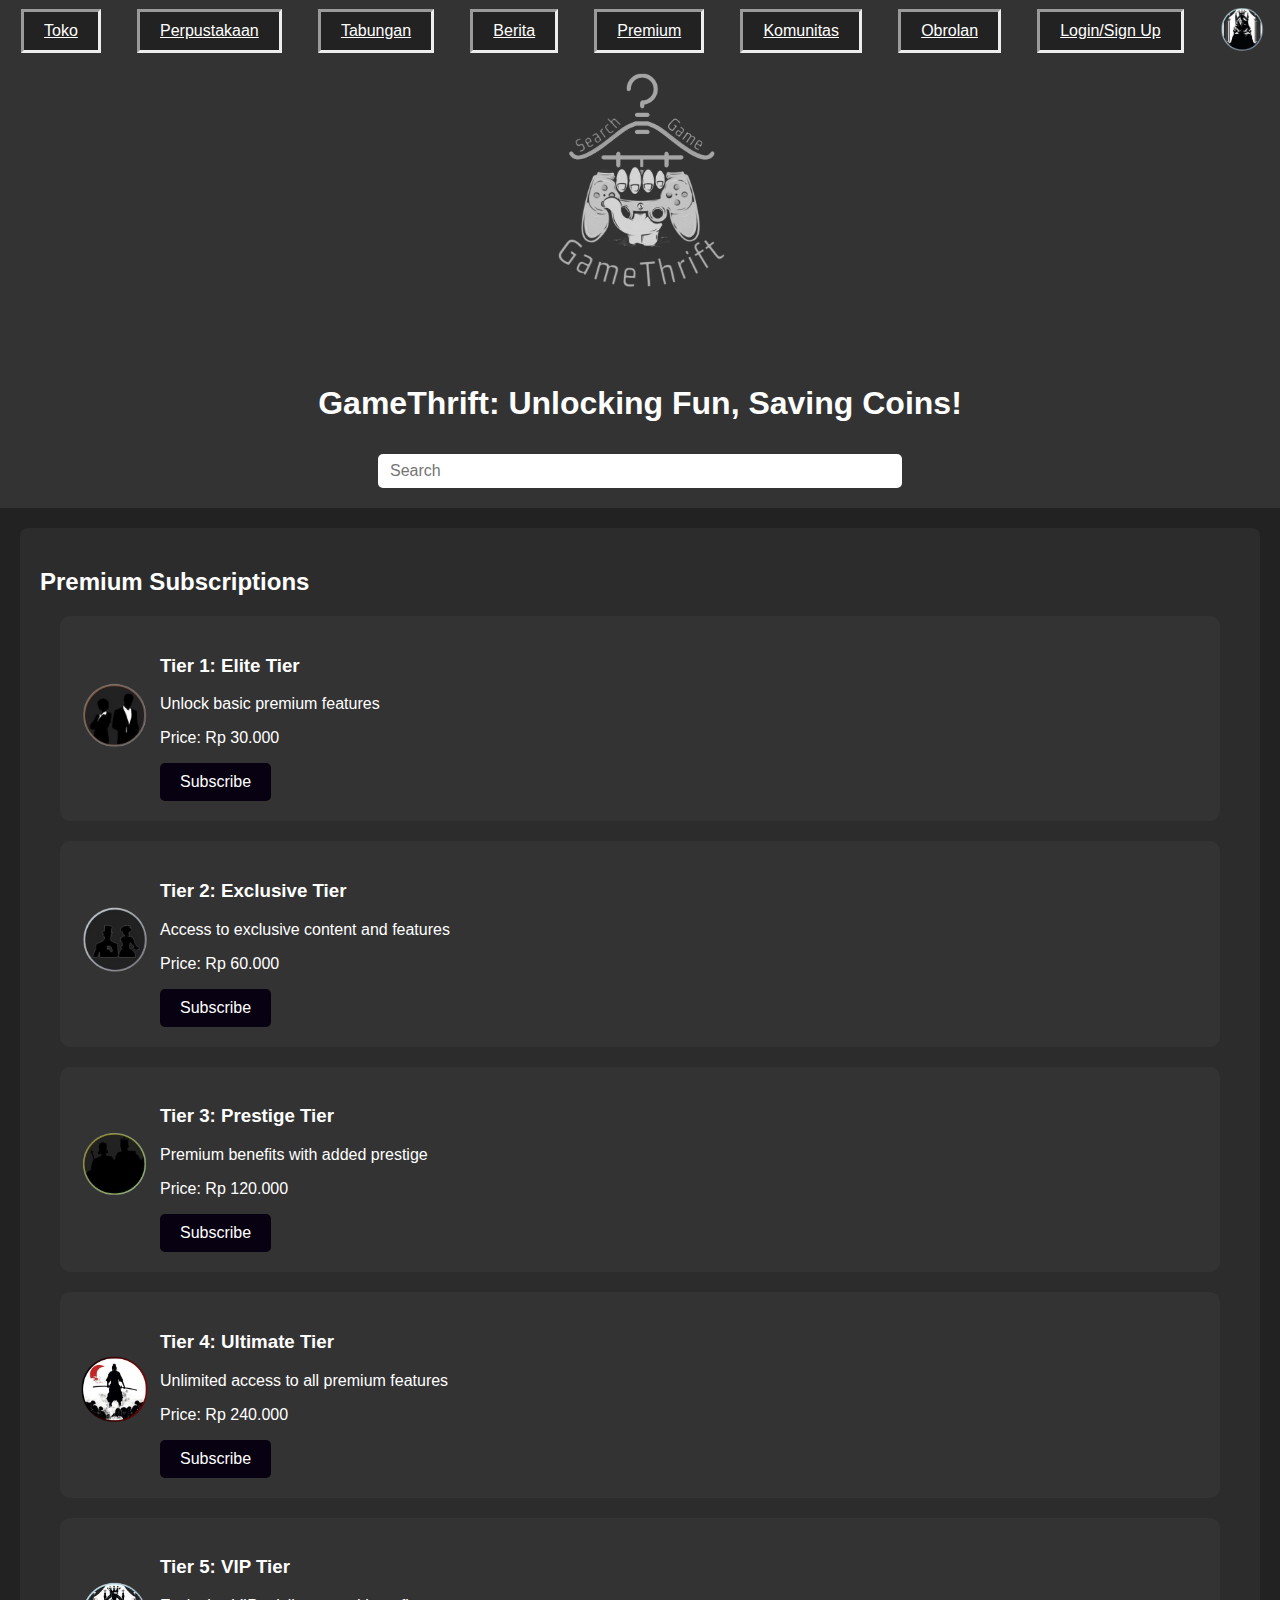
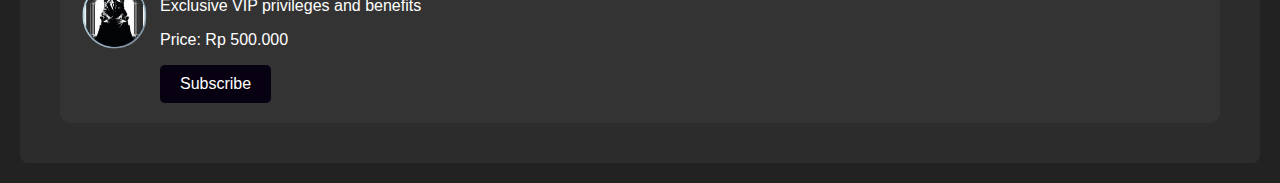
<file: premium.html>
<!-- premium.html -->
<!DOCTYPE html>
<html lang="en">
<head>
    <meta charset="UTF-8">
    <meta name="viewport" content="width=device-width, initial-scale=1.0">
    <title>Premium Subscriptions - GameThrift</title>
    <link rel="stylesheet" href="styles.css">
    <style>
        /* Your additional styles for the premium page here */
        body {
            background-color: #222;
            color: #fff;
            font-family: Arial, sans-serif;
            margin: 0;
            padding: 0;
        }

        header {
            background-color: #333;
            padding: 10px;
            text-align: center;
        }

        nav {
            background-color: #333;
            padding: 3px;
            text-align: center;
            width: 100%;
            position: fixed;
            top: 0;
            z-index: 1000;
            transition: top 0.3s; /* Add smooth transition effect */
            display: flex;
            justify-content: space-around;
            align-items: center;        
        }

        section {
            padding: 20px;
        }

        footer {
            background-color: #333;
            padding: 10px;
            text-align: center;
        }

        .menu-btn {
            background-color: #222;
            color: #fff;
            padding: 10px 20px;
            border: inset;
            cursor: pointer;
            transition: opacity 0.3s; /* Add smooth transition effect for opacity */
        }

        .game-section {
            display: flex;
            flex-wrap: wrap;
            justify-content: space-around;
        }

        .game-card {
            background-color: #444;
            border-radius: 10px;
            margin: 10px;
            padding: 20px;
            text-align: center;
            width: auto;
        }

        .search-bar {
            margin: 10px;
            padding: 12px;
            width: 500px; /* Adjust the width as needed */
            height: 10px; /* Adjust the height as needed */
            border: none;
            border-radius: 5px;
            font-size: 16px;
        }

        .see-all {
            background-color: #555;
            cursor: pointer;
        }

        h2 {
            color: #ffffff; /* Yellow color for headings */
        }

          .subscription-tier {
           margin: 20px;
           padding: 20px;
           background-color: #333;
           border-radius: 10px;
           display: flex;
           flex-direction: row;
           align-items: center;
           justify-content: flex-start;
        }

        .subscription-tier h3 {
            color: #ffffff; /* Yellow color for tier names */
        }

        .subscribe-btn {
            background-color: #070111; /* Dark blue color for the button */
            color: #fff; /* White color for text */
            padding: 10px 20px;
            border: none;
            border-radius: 5px;
            cursor: pointer;
            font-size: 16px;
        }

        .account-logo img {
            width: 45px; /* Set the desired width for your account logo */
            height: auto;
            cursor: pointer;

        }

        .tier-logo {
        width: 70px; /* Set the desired width for your tier logos */
        height: auto;
        margin-right: 10px;
        margin-bottom: 10px;
        cursor: pointer;

        }

        .tier-content {
        flex: 1;
    }


        /* Your existing styles here */
    </style>
</head>
<body>
    <header>
        <img src="images/GameThrift_Logo-removebg-preview.png" alt="GameThrift Logo" style="width: 350px; height: 350px;">
        <h1>GameThrift: Unlocking Fun, Saving Coins!</h1>
        
        <input type="text" class="search-bar" placeholder="Search">
    </header>

    <nav>
        <a href="Index.Html" class="menu-btn">Toko</a>
        <a href="Perpustakaan.html" class="menu-btn">Perpustakaan</a>
        <a href="savings.html" class="menu-btn">Tabungan</a>
        <a href="news.html" class="menu-btn">Berita</a>
        <a href="premium.html" class="menu-btn">Premium</a>
        <a href="community.html" class="menu-btn">Komunitas</a>
        <a href="chat.html" class="menu-btn">Obrolan</a>
        <a href="login.html" class="menu-btn">Login/Sign Up</a>
        <div class="account-logo">
            <img src="images/4-removebg-preview-removebg-preview.png" alt="Account Logo">
        </div>
    </nav>

    <script>

        window.onscroll = function() { scrollFunction(); };
        
        function scrollFunction() {
            var navBar = document.querySelector("nav");
            var menuButtons = document.querySelectorAll(".menu-btn");
        
            if (document.body.scrollTop > 20 || document.documentElement.scrollTop > 20) {
                navBar.style.top = "-50px"; /* Adjust the value as needed */
                menuButtons.forEach(function(button) {
                    button.style.opacity = "0";
                });
            } else {
                navBar.style.top = "0";
                menuButtons.forEach(function(button) {
                    button.style.opacity = "1";
                });
            }
        }
        
            </script>
                    
<section>
    <h2>Premium Subscriptions</h2>

    <div class="subscription-tier">
        <img src="images/1-removebg-preview-removebg-preview.png" alt="Tier 1 Logo" class="tier-logo">
        <div class="tier-content">
            <h3>Tier 1: Elite Tier</h3>
            <p>Unlock basic premium features</p>
            <p>Price: Rp 30.000</p>
            <button class="subscribe-btn">Subscribe</button>
        </div>
    </div>

    <div class="subscription-tier">
        <img src="images/2-removebg-preview__1_-removebg-preview.png" alt="Tier 2 Logo" class="tier-logo">
        <div class="tier-content">
            <h3>Tier 2: Exclusive Tier</h3>
            <p>Access to exclusive content and features</p>
            <p>Price: Rp 60.000</p>
            <button class="subscribe-btn">Subscribe</button>
        </div>
    </div>

    <div class="subscription-tier">
        <img src="images/3-removebg-preview-removebg-preview.png" alt="Tier 3 Logo" class="tier-logo">
        <div class="tier-content">
            <h3>Tier 3: Prestige Tier</h3>
            <p>Premium benefits with added prestige</p>
            <p>Price: Rp 120.000</p>
            <button class="subscribe-btn">Subscribe</button>
        </div>
    </div>

    <div class="subscription-tier">
        <img src="images/Desain_tanpa_judul-removebg-preview.png" alt="Tier 4 Logo" class="tier-logo">
        <div class="tier-content">
            <h3>Tier 4: Ultimate Tier</h3>
            <p>Unlimited access to all premium features</p>
            <p>Price: Rp 240.000</p>
            <button class="subscribe-btn">Subscribe</button>
        </div>
    </div>

    <div class="subscription-tier">
        <img src="images/4-removebg-preview-removebg-preview.png" alt="Tier 5 Logo" class="tier-logo">
        <div class="tier-content">
            <h3>Tier 5: VIP Tier</h3>
            <p>Exclusive VIP privileges and benefits</p>
            <p>Price: Rp 500.000</p>
            <button class="subscribe-btn">Subscribe</button>
        </div>
    </div>
</section>

    <script>
        // JavaScript functions for the premium page
        // Add any additional scripts as needed
    </script>
</body>
</html>
</file>
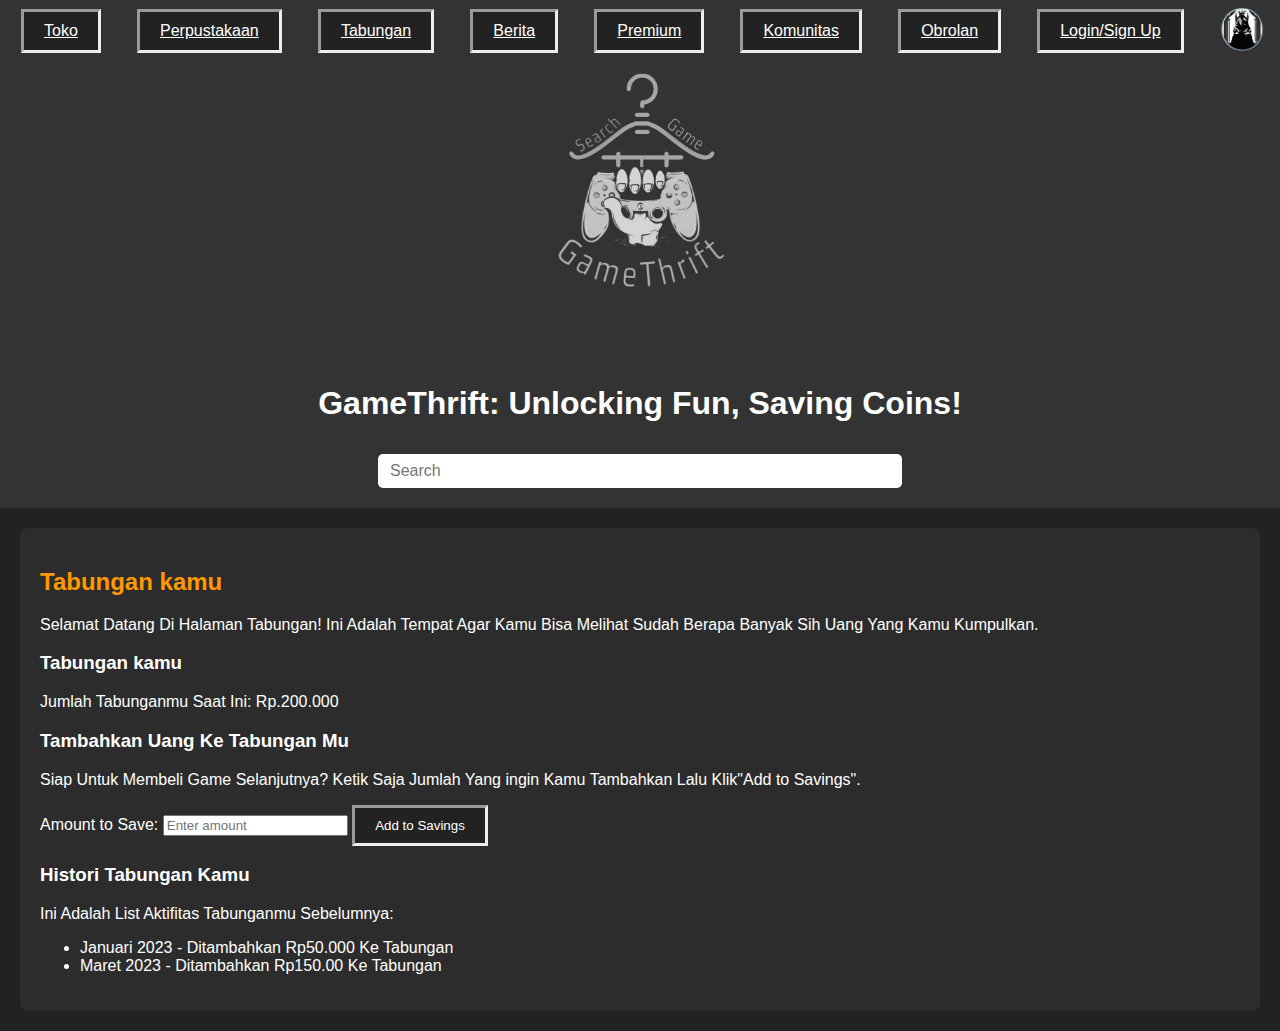
<file: savings.html>
<!-- savings.html -->
<!DOCTYPE html>
<html lang="en">
<head>
    <meta charset="UTF-8">
    <meta name="viewport" content="width=device-width, initial-scale=1.0">
    <title>Savings - GameThrift</title>
    <link rel="stylesheet" href="styles.css">
    <style>
        /* Your additional styles for the savings page here */
        body {
            background-color: #222;
            color: #fff;
            font-family: Arial, sans-serif;
            margin: 0;
            padding: 0;
        }

        header {
            background-color: #333;
            padding: 10px;
            text-align: center;
        }

        nav {
            background-color: #333;
            padding: 3px;
            text-align: center;
            width: 100%;
            position: fixed;
            top: 0;
            z-index: 1000;
            transition: top 0.3s; /* Add smooth transition effect */
            display: flex;
            justify-content: space-around;
            align-items: center;        
        }

        section {
            padding: 20px;
        }

        footer {
            background-color: #333;
            padding: 10px;
            text-align: center;
        }

        .menu-btn {
            background-color: #222;
            color: #fff;
            padding: 10px 20px;
            border: inset;
            cursor: pointer;
            transition: opacity 0.3s; /* Add smooth transition effect for opacity */
        }

        .game-section {
            display: flex;
            flex-wrap: wrap;
            justify-content: space-around;
        }

        .game-card {
            background-color: #444;
            border-radius: 10px;
            margin: 10px;
            padding: 20px;
            text-align: center;
            width: auto;
        }

        .search-bar {
            margin: 10px;
            padding: 12px;
            width: 500px; /* Adjust the width as needed */
            height: 10px; /* Adjust the height as needed */
            border: none;
            border-radius: 5px;
            font-size: 16px;
        }

        .see-all {
            background-color: #555;
            cursor: pointer;
        }

        .account-logo img {
            width: 45px; 
            height: auto;
            cursor: pointer;

        }

        .save-btn {
            background-color: #222;
            color: #fff;
            padding: 10px 20px;
            border: inset;
            cursor: pointer;
        }



    </style>
</head>
<body>
    <header>
        <img src="images/GameThrift_Logo-removebg-preview.png" alt="GameThrift Logo" style="width: 350px; height: 350px;">
        <h1>GameThrift: Unlocking Fun, Saving Coins!</h1>
        
        <input type="text" class="search-bar" placeholder="Search">
    </header>

    <nav>
        <a href="Index.Html" class="menu-btn">Toko</a>
        <a href="Perpustakaan.html" class="menu-btn">Perpustakaan</a>
        <a href="savings.html" class="menu-btn">Tabungan</a>
        <a href="news.html" class="menu-btn">Berita</a>
        <a href="premium.html" class="menu-btn">Premium</a>
        <a href="community.html" class="menu-btn">Komunitas</a>
        <a href="chat.html" class="menu-btn">Obrolan</a>
        <a href="login.html" class="menu-btn">Login/Sign Up</a>
        <div class="account-logo">
            <img src="images/4-removebg-preview-removebg-preview.png" alt="Account Logo">
        </div>
    </nav>

    <script>

        window.onscroll = function() { scrollFunction(); };
        
        function scrollFunction() {
            var navBar = document.querySelector("nav");
            var menuButtons = document.querySelectorAll(".menu-btn");
        
            if (document.body.scrollTop > 20 || document.documentElement.scrollTop > 20) {
                navBar.style.top = "-50px"; /* Adjust the value as needed */
                menuButtons.forEach(function(button) {
                    button.style.opacity = "0";
                });
            } else {
                navBar.style.top = "0";
                menuButtons.forEach(function(button) {
                    button.style.opacity = "1";
                });
            }
        }
        
            </script>
        
    <section>
        <h2>Tabungan kamu</h2>
        <p>Selamat Datang Di Halaman Tabungan! Ini Adalah Tempat Agar Kamu Bisa Melihat Sudah Berapa Banyak Sih Uang Yang Kamu Kumpulkan.</p>

        <h3>Tabungan kamu</h3>
        <p>Jumlah Tabunganmu Saat Ini: Rp.200.000</p>

        <h3>Tambahkan Uang Ke Tabungan Mu</h3>
        <p>Siap Untuk Membeli Game Selanjutnya? Ketik Saja Jumlah Yang ingin Kamu Tambahkan Lalu Klik"Add to Savings".</p>
        <form>
            <label for="amount">Amount to Save:</label>
            <input type="text" id="amount" name="amount" placeholder="Enter amount" required>
            <button type="submit" class="save-btn">Add to Savings</button>
        </form>

        <h3>Histori Tabungan Kamu</h3>
        <p>Ini Adalah List Aktifitas Tabunganmu Sebelumnya:</p>
        <ul>
            <li>Januari 2023 - Ditambahkan Rp50.000 Ke Tabungan</li>
            <li>Maret 2023 - Ditambahkan Rp150.00 Ke Tabungan</li>
            <!-- Add more entries as needed -->
        </ul>
    </section>

    <script>
        // JavaScript functions for the savings page
        // Add any additional scripts as needed
    </script>
</body>
</html>
</file>
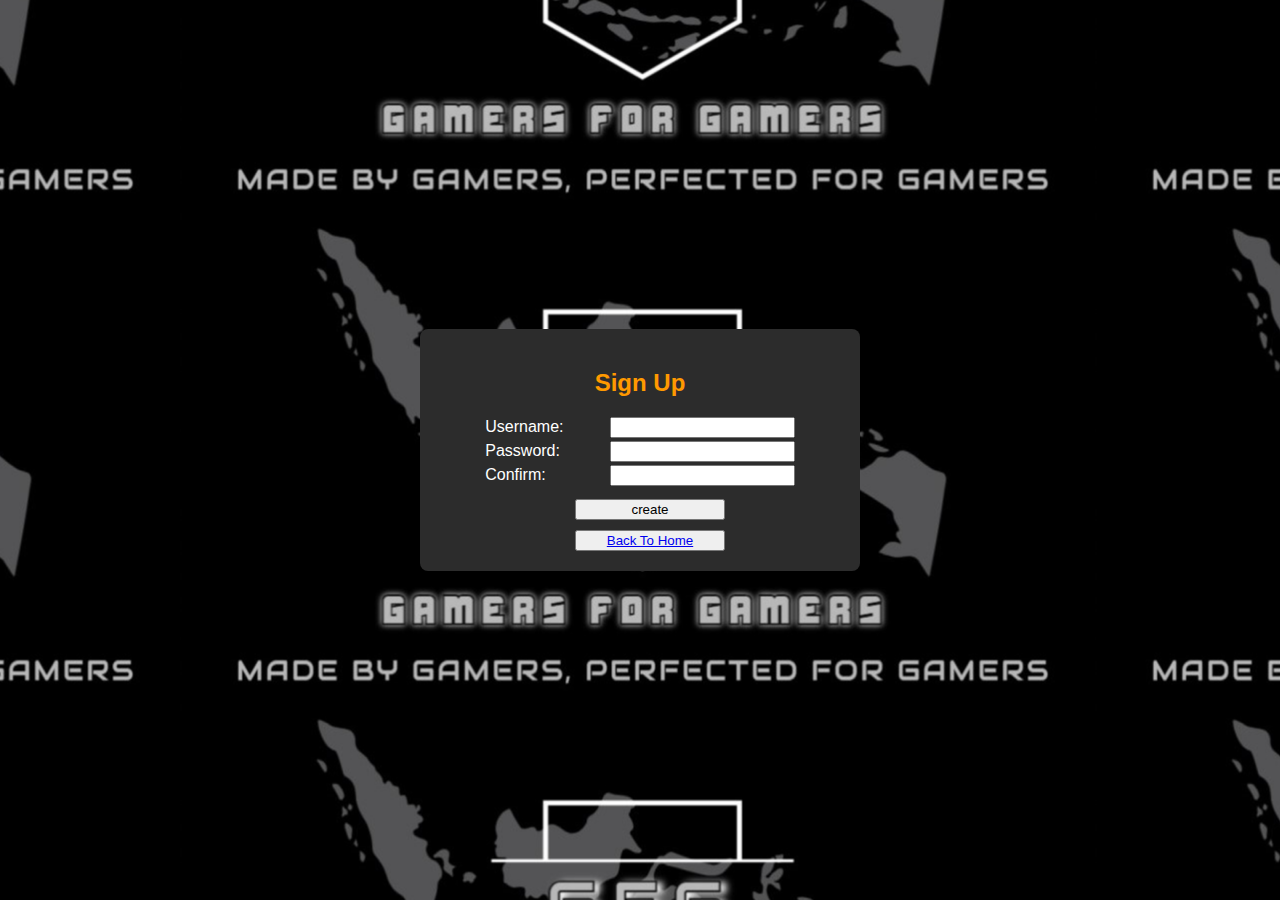
<file: signup.html>
<!DOCTYPE html>
<html lang="en">
<head>
    <meta charset="UTF-8">
    <meta name="viewport" content="width=device-width, initial-scale=1.0">
    <title>Sign Up - GameThrift</title>
    <link rel="stylesheet" href="styles.css">
    <style>
        /* Your additional styles for the signup page here */
        body {
            background-image: url('images/GFG\ \(2\).jpg'); /* Replace with the path to your image */
            background-size: auto;
            background-position: center;
            color: #fff;
            font-family: Arial, sans-serif;
            margin: 0;
            padding: 0;
            display: flex;
            justify-content: center;
            align-items: center;
            height: 100vh;
        }

        section {
            text-align: center;
        }

        form {
            max-width:  400px;
            margin: 0 auto;
        }

        label {
            display: inline-block;
            width: 120px; /* Adjust the width as needed */
            text-align: left;
            margin-bottom: 5px;    
        }

        button[type="submit"] {
            display: block;
            width: 150px;
            margin-top: 10px; /* Add some spacing between the input and button */
            margin-left: 135px;
            
        }

       

        /* Your existing styles here */
    </style>
</head>
<body>
    <section>
        <h2>Sign Up</h2>
        <!-- Your signup form content here -->
        <form id="signupForm" onsubmit="return signupUser()">
            <label for="username">Username:</label>
            <input type="text" id="username" name="username" required>
            <label for="password">Password:</label>
            <input type="password" id="password" name="password" required>
            <label for="confirm-password">Confirm:</label>
            <input type="password" id="confirm-password" name="confirm-password" required>


            <button type="submit" class="menu-btn">create</button>
            <button type="submit"><a href="Index.Html" class="menu-btn">Back To Home</a></button>

        </form>
    </section>

    <script>
        function signupUser() {
            // Your signup logic here
            var username = document.getElementById('username').value;
            var password = document.getElementById('password').value;
            var confirmPassword = document.getElementById('confirm-password').value;

            // Example: Check if the signup is successful
            if (password === confirmPassword) {
                alert('Sign Up successful!');
                window.location.href = 'index.html'; // Redirect to index.html
                return false; // Prevent the form from submitting
            } else {
                alert('Password and Confirm Password do not match. Please try again.');
                return false; // Prevent the form from submitting
            }
        }
        // Add any additional scripts as needed
    </script>
</body>
</html>
</file>
<file: styles.css>
<style>
    body {
        background-color: #1a1a1a;
        color: #ffffff;
        font-family: Arial, sans-serif;
        margin: 0;
        padding: 0;
    }

    header {
        background-color: #333;
        padding: 10px;
        text-align: center;
    }

    #logo {
        max-width: 100px;
        max-height: 100px;
    }

    section {
        padding: 20px;
        margin: 20px;
        border-radius: 8px;
        background-color: #2c2c2c;
    }

    h2 {
        color: #ff9900;
    }

    .game-card {
        border: 1px solid #666;
        border-radius: 8px;
        padding: 10px;
        margin: 10px;
        background-color: #333;
        display: inline-block;
        max-width: 200px;
    }

    .discounted-game {
        color: #ff0000;
    }

    #live-streaming {
        background-color: #1a1a1a;
    }

    footer {
        background-color: #333;
        padding: 10px;
        text-align: center;
    }
</style>
</file>
